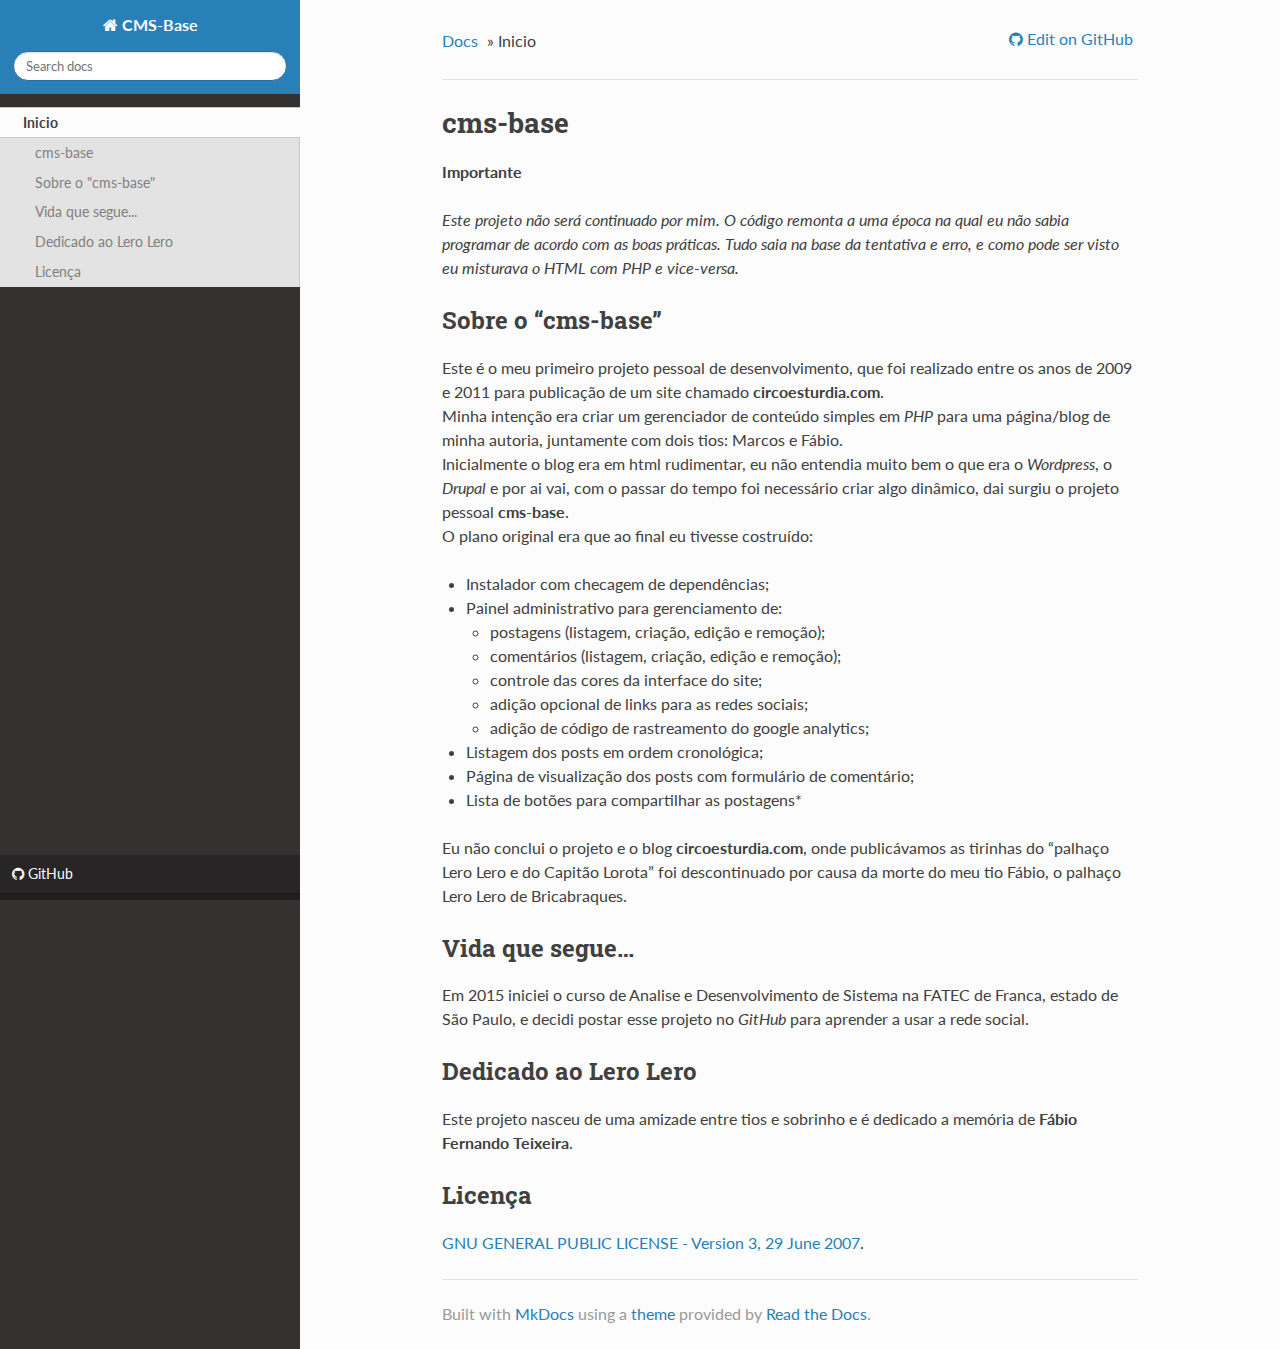
<file: index.html>
<!DOCTYPE html>
<!--[if IE 8]><html class="no-js lt-ie9" lang="en" > <![endif]-->
<!--[if gt IE 8]><!--> <html class="no-js" lang="en" > <!--<![endif]-->
<head>
  <meta charset="utf-8">
  <meta http-equiv="X-UA-Compatible" content="IE=edge">
  <meta name="viewport" content="width=device-width, initial-scale=1.0">
  <meta name="description" content="Projeto que não foi concluído.">
  <meta name="author" content="Getúlio Vinicius <getuliovinits@gmail.com>">
  <link rel="shortcut icon" href="./img/favicon.ico">
  <title>Inicio - CMS-Base</title>
  <link href='https://fonts.googleapis.com/css?family=Lato:400,700|Roboto+Slab:400,700|Inconsolata:400,700' rel='stylesheet' type='text/css'>

  <link rel="stylesheet" href="./css/theme.css" type="text/css" />
  <link rel="stylesheet" href="./css/theme_extra.css" type="text/css" />
  <link rel="stylesheet" href="./css/highlight.css">
  
  <script>
    // Current page data
    var mkdocs_page_name = "Inicio";
    var mkdocs_page_input_path = "index.md";
    var mkdocs_page_url = "/";
  </script>
  
  <script src="./js/jquery-2.1.1.min.js"></script>
  <script src="./js/modernizr-2.8.3.min.js"></script>
  <script type="text/javascript" src="./js/highlight.pack.js"></script> 
  
  <script>
      (function(i,s,o,g,r,a,m){i['GoogleAnalyticsObject']=r;i[r]=i[r]||function(){
      (i[r].q=i[r].q||[]).push(arguments)},i[r].l=1*new Date();a=s.createElement(o),
      m=s.getElementsByTagName(o)[0];a.async=1;a.src=g;m.parentNode.insertBefore(a,m)
      })(window,document,'script','//www.google-analytics.com/analytics.js','ga');

      ga('create', 'UA-70830801-1', 'auto');
      ga('send', 'pageview');
  </script>
  
</head>

<body class="wy-body-for-nav" role="document">

  <div class="wy-grid-for-nav">

    
    <nav data-toggle="wy-nav-shift" class="wy-nav-side stickynav">
      <div class="wy-side-nav-search">
        <a href="." class="icon icon-home"> CMS-Base</a>
        <div role="search">
  <form id ="rtd-search-form" class="wy-form" action="./search.html" method="get">
    <input type="text" name="q" placeholder="Search docs" />
  </form>
</div>
      </div>

      <div class="wy-menu wy-menu-vertical" data-spy="affix" role="navigation" aria-label="main navigation">
	<ul class="current">
	  
          
            <li class="toctree-l1 current">
		
    <a class="current" href=".">Inicio</a>
    <ul class="subnav">
            
    <li class="toctree-l2"><a href="#cms-base">cms-base</a></li>
    
        <ul>
        
            <li><a class="toctree-l3" href="#sobre_o_cms-base">Sobre o "cms-base"</a></li>
        
            <li><a class="toctree-l3" href="#vida_que_segue">Vida que segue...</a></li>
        
            <li><a class="toctree-l3" href="#dedicado_ao_lero_lero">Dedicado ao Lero Lero</a></li>
        
            <li><a class="toctree-l3" href="#licenca">Licença</a></li>
        
        </ul>
    

    </ul>
	    </li>
          
        </ul>
      </div>
      &nbsp;
    </nav>

    <section data-toggle="wy-nav-shift" class="wy-nav-content-wrap">

      
      <nav class="wy-nav-top" role="navigation" aria-label="top navigation">
        <i data-toggle="wy-nav-top" class="fa fa-bars"></i>
        <a href=".">CMS-Base</a>
      </nav>

      
      <div class="wy-nav-content">
        <div class="rst-content">
          <div role="navigation" aria-label="breadcrumbs navigation">
  <ul class="wy-breadcrumbs">
    <li><a href=".">Docs</a> &raquo;</li>
    
      
    
    <li>Inicio</li>
    <li class="wy-breadcrumbs-aside">
      
        <a href="https://github.com/getuliovinicius/cms-base/blob/master/docs/mds/index.md"
          class="icon icon-github"> Edit on GitHub</a>
      
    </li>
  </ul>
  <hr/>
</div>
          <div role="main">
            <div class="section">
              
                <h1 id="cms-base">cms-base<a class="headerlink" href="#cms-base" title="Permanent link">&para;</a></h1>
<p><strong>Importante</strong></p>
<p><em>Este projeto não será continuado por mim. O código remonta a uma época na qual eu não sabia programar de acordo com as boas práticas. Tudo saia na base da tentativa e erro, e como pode ser visto eu misturava o HTML com PHP e vice-versa.</em></p>
<h2 id="sobre_o_cms-base">Sobre o &ldquo;cms-base&rdquo;<a class="headerlink" href="#sobre_o_cms-base" title="Permanent link">&para;</a></h2>
<p>Este é o meu primeiro projeto pessoal de desenvolvimento, que foi realizado entre os anos de 2009 e 2011 para publicação de um site chamado <strong>circoesturdia.com</strong>.<br />
Minha intenção era criar um gerenciador de conteúdo simples em <em>PHP</em> para uma página/blog de minha autoria, juntamente com dois tios: Marcos e Fábio.<br />
Inicialmente o blog era em html rudimentar, eu não entendia muito bem o que era o <em>Wordpress</em>, o <em>Drupal</em> e por ai vai, com o passar do tempo foi necessário criar algo dinâmico, dai surgiu o projeto pessoal <strong>cms-base</strong>.<br />
O plano original era que ao final eu tivesse costruído:</p>
<ul>
<li>Instalador com checagem de dependências;</li>
<li>Painel administrativo para gerenciamento de:<ul>
<li>postagens (listagem, criação, edição e remoção);</li>
<li>comentários (listagem, criação, edição e remoção);</li>
<li>controle das cores da interface do site;</li>
<li>adição opcional de links para as redes sociais;</li>
<li>adição de código de rastreamento do google analytics;</li>
</ul>
</li>
<li>Listagem dos posts em ordem cronológica;</li>
<li>Página de visualização dos posts com formulário de comentário;</li>
<li>Lista de botões para compartilhar as postagens*</li>
</ul>
<p>Eu não conclui o projeto e o blog <strong>circoesturdia.com</strong>, onde publicávamos as tirinhas do &ldquo;palhaço Lero Lero e do Capitão Lorota&rdquo; foi descontinuado por causa da morte do meu tio Fábio, o palhaço Lero Lero de Bricabraques.</p>
<h2 id="vida_que_segue">Vida que segue&hellip;<a class="headerlink" href="#vida_que_segue" title="Permanent link">&para;</a></h2>
<p>Em 2015 iniciei o curso de Analise e Desenvolvimento de Sistema na FATEC de Franca, estado de São Paulo, e decidi postar esse projeto no <em>GitHub</em> para aprender a usar a rede social.</p>
<h2 id="dedicado_ao_lero_lero">Dedicado ao Lero Lero<a class="headerlink" href="#dedicado_ao_lero_lero" title="Permanent link">&para;</a></h2>
<p>Este projeto nasceu de uma amizade entre tios e sobrinho e é dedicado a memória de <strong>Fábio Fernando Teixeira</strong>.</p>
<h2 id="licenca">Licença<a class="headerlink" href="#licenca" title="Permanent link">&para;</a></h2>
<p><a href="https://github.com/getuliovinicius/cms-base/blob/master/LICENSE">GNU GENERAL PUBLIC LICENSE - Version 3, 29 June 2007</a>.</p>
              
            </div>
          </div>
          <footer>
  

  <hr/>

  <div role="contentinfo">
    <!-- Copyright etc -->
    
  </div>

  Built with <a href="http://www.mkdocs.org">MkDocs</a> using a <a href="https://github.com/snide/sphinx_rtd_theme">theme</a> provided by <a href="https://readthedocs.org">Read the Docs</a>.
</footer>
	  
        </div>
      </div>

    </section>
    
  </div>

  <div class="rst-versions" role="note" style="cursor: pointer">
    <span class="rst-current-version" data-toggle="rst-current-version">
      
          <a href="https://github.com/getuliovinicius/cms-base" class="fa fa-github" style="float: left; color: #fcfcfc"> GitHub</a>
      
      
      
    </span>
</div>
    <script src="./js/theme.js"></script>

</body>
</html>

<!--
MkDocs version : 0.16.3
Build Date UTC : 2017-05-01 00:26:43
-->
</file>
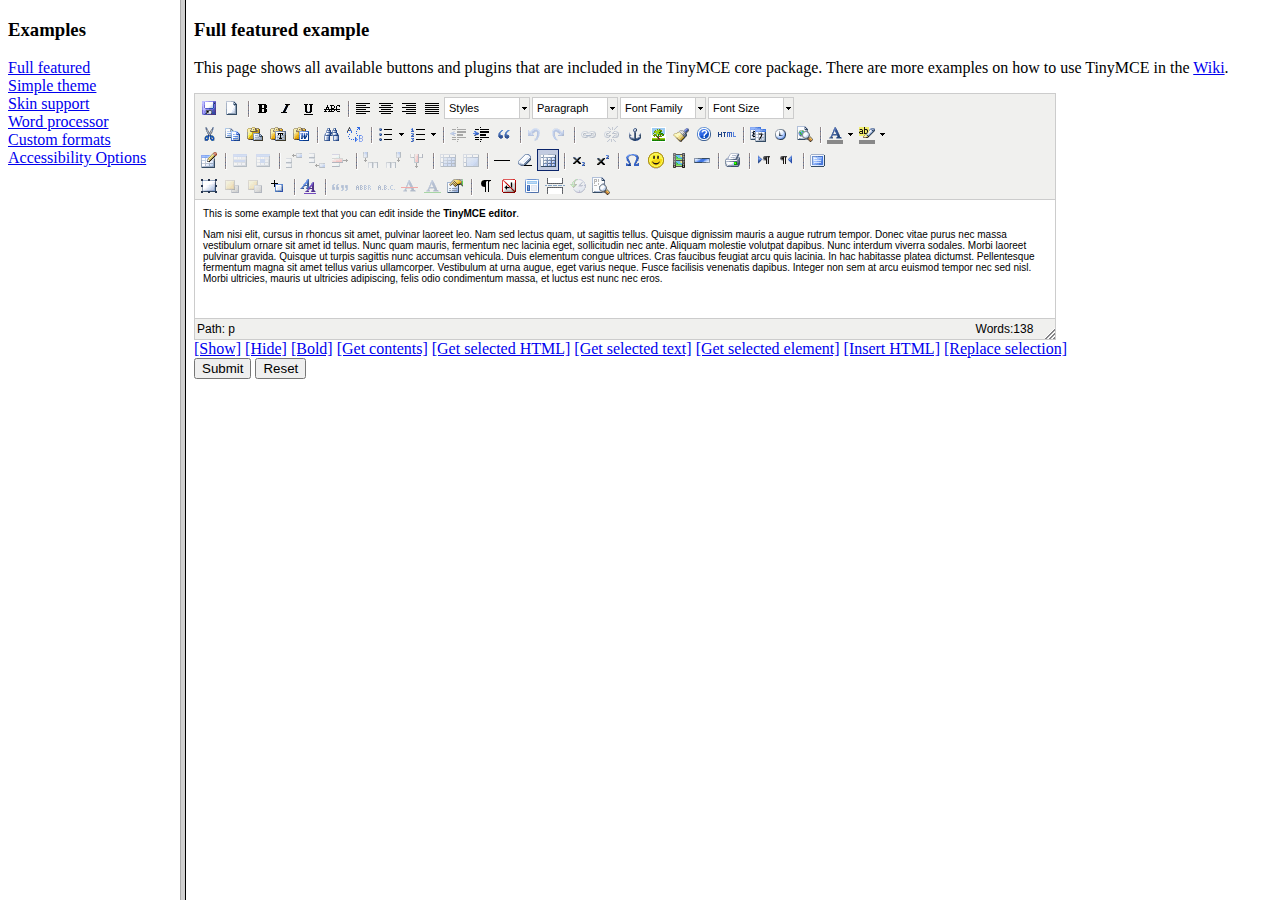
<file: js/administracao/tinymce/examples/index.html>
<!DOCTYPE HTML PUBLIC "-//W3C//DTD HTML 4.01 Frameset//EN" "http://www.w3.org/TR/html4/frameset.dtd">
<html>
<head>
	<title>TinyMCE examples</title>
</head>
<frameset cols="180,80%">
	<frame src="menu.html" name="menu" />
	<frame src="full.html" name="main" />
</frameset>
</html>
</file>
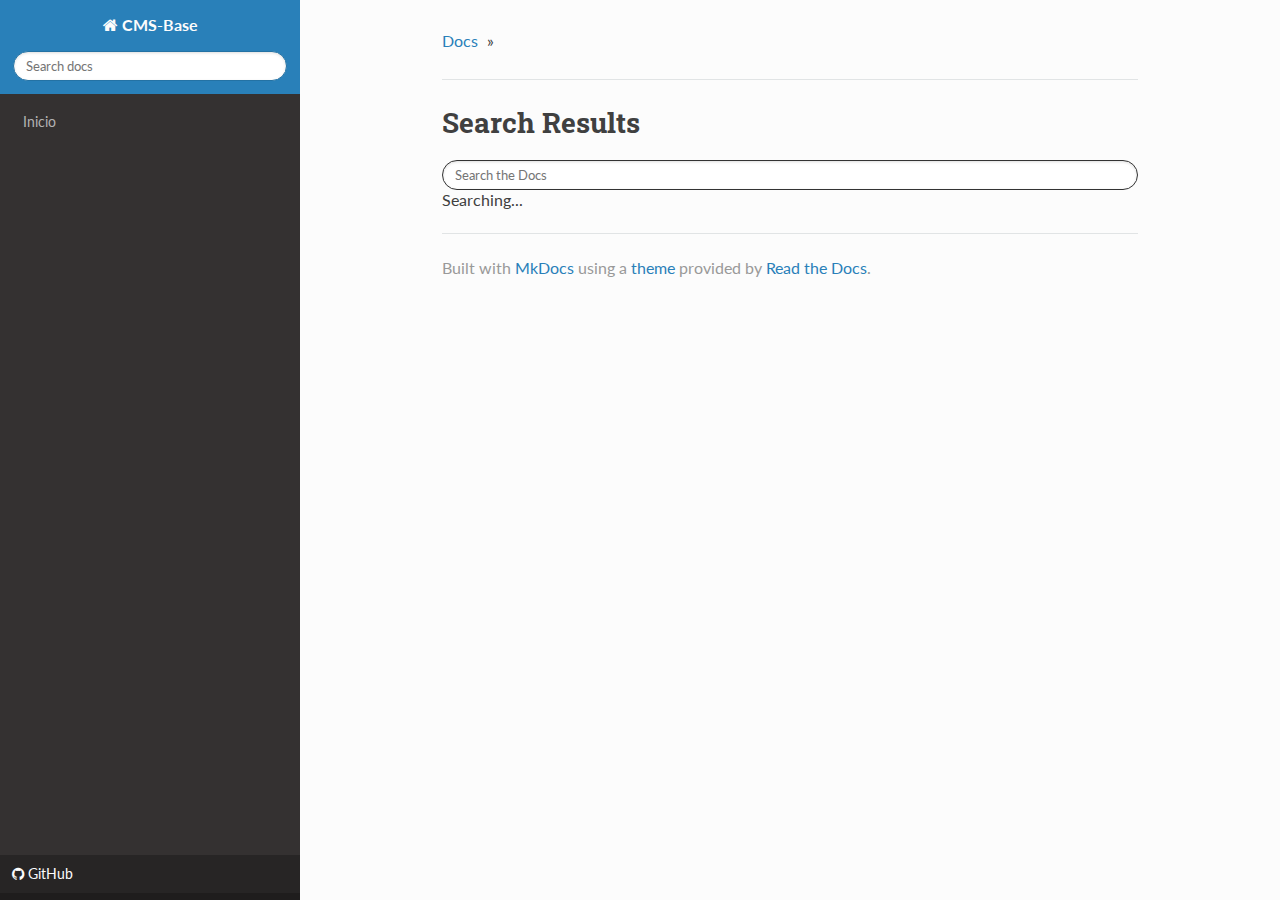
<file: search.html>
<!DOCTYPE html>
<!--[if IE 8]><html class="no-js lt-ie9" lang="en" > <![endif]-->
<!--[if gt IE 8]><!--> <html class="no-js" lang="en" > <!--<![endif]-->
<head>
  <meta charset="utf-8">
  <meta http-equiv="X-UA-Compatible" content="IE=edge">
  <meta name="viewport" content="width=device-width, initial-scale=1.0">
  
  <meta name="author" content="Getúlio Vinicius <getuliovinits@gmail.com>">
  <link rel="shortcut icon" href="./img/favicon.ico">
  <title>CMS-Base</title>
  <link href='https://fonts.googleapis.com/css?family=Lato:400,700|Roboto+Slab:400,700|Inconsolata:400,700' rel='stylesheet' type='text/css'>

  <link rel="stylesheet" href="./css/theme.css" type="text/css" />
  <link rel="stylesheet" href="./css/theme_extra.css" type="text/css" />
  <link rel="stylesheet" href="./css/highlight.css">
  
  <script src="./js/jquery-2.1.1.min.js"></script>
  <script src="./js/modernizr-2.8.3.min.js"></script>
  <script type="text/javascript" src="./js/highlight.pack.js"></script>
  <script>var base_url = '.';</script>
  <script data-main="./mkdocs/js/search.js" src="./mkdocs/js/require.js"></script>

  
  <script>
      (function(i,s,o,g,r,a,m){i['GoogleAnalyticsObject']=r;i[r]=i[r]||function(){
      (i[r].q=i[r].q||[]).push(arguments)},i[r].l=1*new Date();a=s.createElement(o),
      m=s.getElementsByTagName(o)[0];a.async=1;a.src=g;m.parentNode.insertBefore(a,m)
      })(window,document,'script','//www.google-analytics.com/analytics.js','ga');

      ga('create', 'UA-70830801-1', 'auto');
      ga('send', 'pageview');
  </script>
  
</head>

<body class="wy-body-for-nav" role="document">

  <div class="wy-grid-for-nav">

    
    <nav data-toggle="wy-nav-shift" class="wy-nav-side stickynav">
      <div class="wy-side-nav-search">
        <a href="." class="icon icon-home"> CMS-Base</a>
        <div role="search">
  <form id ="rtd-search-form" class="wy-form" action="./search.html" method="get">
    <input type="text" name="q" placeholder="Search docs" />
  </form>
</div>
      </div>

      <div class="wy-menu wy-menu-vertical" data-spy="affix" role="navigation" aria-label="main navigation">
	<ul class="current">
	  
          
            <li class="toctree-l1">
		
    <a class="" href=".">Inicio</a>
	    </li>
          
        </ul>
      </div>
      &nbsp;
    </nav>

    <section data-toggle="wy-nav-shift" class="wy-nav-content-wrap">

      
      <nav class="wy-nav-top" role="navigation" aria-label="top navigation">
        <i data-toggle="wy-nav-top" class="fa fa-bars"></i>
        <a href=".">CMS-Base</a>
      </nav>

      
      <div class="wy-nav-content">
        <div class="rst-content">
          <div role="navigation" aria-label="breadcrumbs navigation">
  <ul class="wy-breadcrumbs">
    <li><a href=".">Docs</a> &raquo;</li>
    
    
    <li class="wy-breadcrumbs-aside">
      
    </li>
  </ul>
  <hr/>
</div>
          <div role="main">
            <div class="section">
              

  <h1 id="search">Search Results</h1>

  <form id="content_search" action="search.html">
    <span role="status" aria-live="polite" class="ui-helper-hidden-accessible"></span>
    <input name="q" id="mkdocs-search-query" type="text" class="search_input search-query ui-autocomplete-input" placeholder="Search the Docs" autocomplete="off" autofocus>
  </form>

  <div id="mkdocs-search-results" class="search-results">
    Searching...
  </div>


            </div>
          </div>
          <footer>
  

  <hr/>

  <div role="contentinfo">
    <!-- Copyright etc -->
    
  </div>

  Built with <a href="http://www.mkdocs.org">MkDocs</a> using a <a href="https://github.com/snide/sphinx_rtd_theme">theme</a> provided by <a href="https://readthedocs.org">Read the Docs</a>.
</footer>
	  
        </div>
      </div>

    </section>
    
  </div>

  <div class="rst-versions" role="note" style="cursor: pointer">
    <span class="rst-current-version" data-toggle="rst-current-version">
      
          <a href="https://github.com/getuliovinicius/cms-base" class="fa fa-github" style="float: left; color: #fcfcfc"> GitHub</a>
      
      
      
    </span>
</div>
    <script src="./js/theme.js"></script>

</body>
</html>
</file>
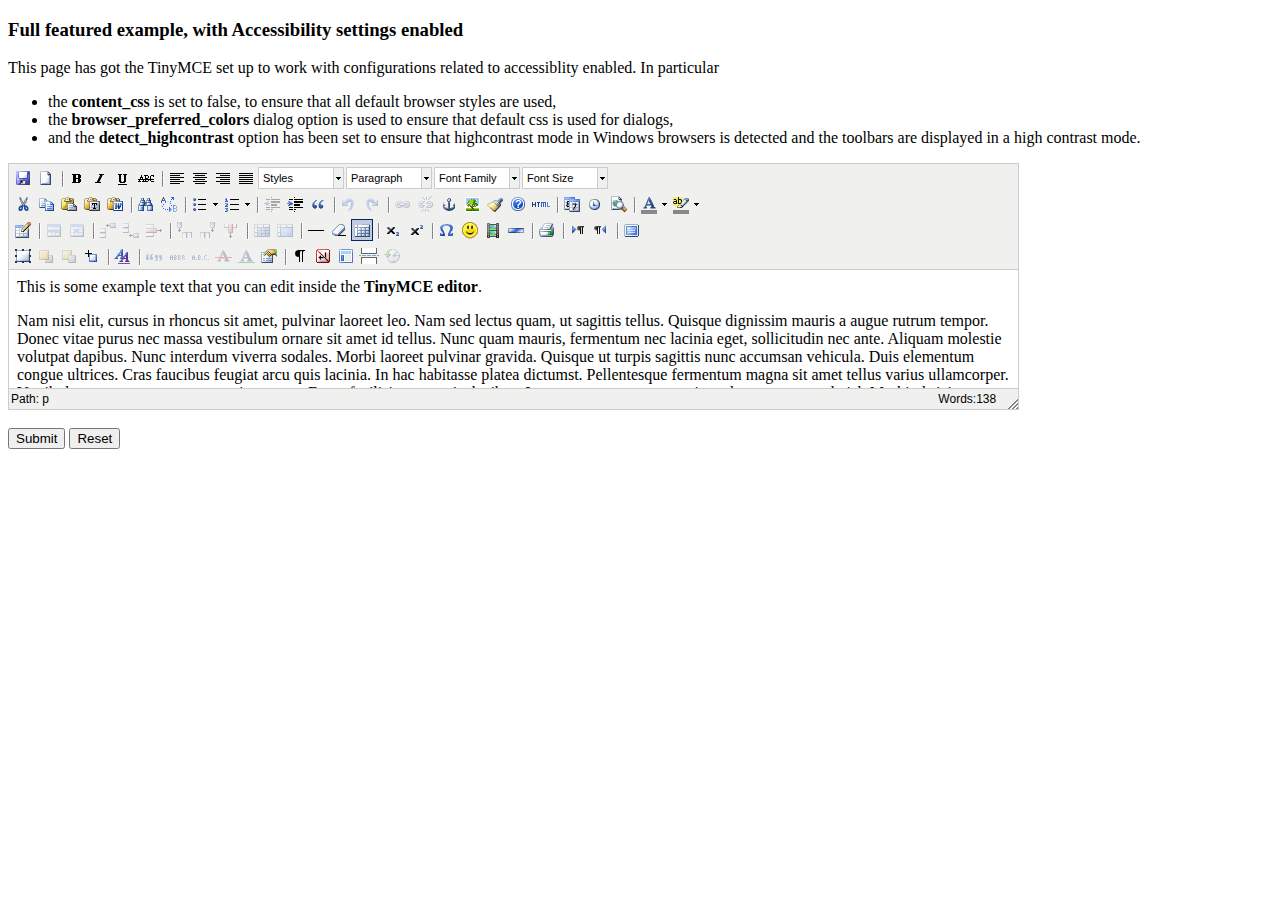
<file: js/administracao/tinymce/examples/accessibility.html>
<!DOCTYPE html PUBLIC "-//W3C//DTD XHTML 1.0 Strict//EN" "http://www.w3.org/TR/xhtml1/DTD/xhtml1-strict.dtd">
<html xmlns="http://www.w3.org/1999/xhtml">
<head>
<title>Full featured example</title>

<!-- TinyMCE -->
<script type="text/javascript" src="../jscripts/tiny_mce/tiny_mce.js"></script>
<script type="text/javascript">
	tinyMCE.init({
		// General options
		mode : "textareas",
		theme : "advanced",
		plugins : "pagebreak,style,layer,table,save,advhr,advimage,advlink,emotions,iespell,insertdatetime,preview,media,searchreplace,print,contextmenu,paste,directionality,fullscreen,noneditable,visualchars,nonbreaking,xhtmlxtras,template,wordcount,advlist,autosave",

		// Theme options
		theme_advanced_buttons1 : "save,newdocument,|,bold,italic,underline,strikethrough,|,justifyleft,justifycenter,justifyright,justifyfull,styleselect,formatselect,fontselect,fontsizeselect",
		theme_advanced_buttons2 : "cut,copy,paste,pastetext,pasteword,|,search,replace,|,bullist,numlist,|,outdent,indent,blockquote,|,undo,redo,|,link,unlink,anchor,image,cleanup,help,code,|,insertdate,inserttime,preview,|,forecolor,backcolor",
		theme_advanced_buttons3 : "tablecontrols,|,hr,removeformat,visualaid,|,sub,sup,|,charmap,emotions,iespell,media,advhr,|,print,|,ltr,rtl,|,fullscreen",
		theme_advanced_buttons4 : "insertlayer,moveforward,movebackward,absolute,|,styleprops,|,cite,abbr,acronym,del,ins,attribs,|,visualchars,nonbreaking,template,pagebreak,restoredraft",
		theme_advanced_toolbar_location : "top",
		theme_advanced_toolbar_align : "left",
		theme_advanced_statusbar_location : "bottom",
		theme_advanced_resizing : true,

		// Example content CSS (should be your site CSS)
		// using false to ensure that the default browser settings are used for best Accessibility
		// ACCESSIBILITY SETTINGS
		content_css : false,
		// Use browser preferred colors for dialogs.
		browser_preferred_colors : true,
		detect_highcontrast : true,

		// Drop lists for link/image/media/template dialogs
		template_external_list_url : "lists/template_list.js",
		external_link_list_url : "lists/link_list.js",
		external_image_list_url : "lists/image_list.js",
		media_external_list_url : "lists/media_list.js",

		// Style formats
		style_formats : [
			{title : 'Bold text', inline : 'b'},
			{title : 'Red text', inline : 'span', styles : {color : '#ff0000'}},
			{title : 'Red header', block : 'h1', styles : {color : '#ff0000'}},
			{title : 'Example 1', inline : 'span', classes : 'example1'},
			{title : 'Example 2', inline : 'span', classes : 'example2'},
			{title : 'Table styles'},
			{title : 'Table row 1', selector : 'tr', classes : 'tablerow1'}
		],

		// Replace values for the template plugin
		template_replace_values : {
			username : "Some User",
			staffid : "991234"
		}
	});
</script>
<!-- /TinyMCE -->

</head>
<body>

<form method="post" action="http://tinymce.moxiecode.com/dump.php?example=true">
	<div>
		<h3>Full featured example, with Accessibility settings enabled</h3>

		<p>
			This page has got the TinyMCE set up to work with configurations related to accessiblity enabled.
			In particular
			<ul>
			<li>the <strong>content_css</strong> is set to false, to ensure that all default browser styles are used, </li>
			<li>the <strong>browser_preferred_colors</strong> dialog option is used to ensure that default css is used for dialogs, </li>
			<li>and the <strong>detect_highcontrast</strong> option has been set to ensure that highcontrast mode in Windows browsers
			is detected and the toolbars are displayed in a high contrast mode.</li>
			</ul>
		</p>

		<!-- Gets replaced with TinyMCE, remember HTML in a textarea should be encoded -->
		<div>
			<textarea id="elm1" name="elm1" rows="15" cols="80" style="width: 80%">
				&lt;p&gt;
					This is some example text that you can edit inside the &lt;strong&gt;TinyMCE editor&lt;/strong&gt;.
				&lt;/p&gt;
				&lt;p&gt;
				Nam nisi elit, cursus in rhoncus sit amet, pulvinar laoreet leo. Nam sed lectus quam, ut sagittis tellus. Quisque dignissim mauris a augue rutrum tempor. Donec vitae purus nec massa vestibulum ornare sit amet id tellus. Nunc quam mauris, fermentum nec lacinia eget, sollicitudin nec ante. Aliquam molestie volutpat dapibus. Nunc interdum viverra sodales. Morbi laoreet pulvinar gravida. Quisque ut turpis sagittis nunc accumsan vehicula. Duis elementum congue ultrices. Cras faucibus feugiat arcu quis lacinia. In hac habitasse platea dictumst. Pellentesque fermentum magna sit amet tellus varius ullamcorper. Vestibulum at urna augue, eget varius neque. Fusce facilisis venenatis dapibus. Integer non sem at arcu euismod tempor nec sed nisl. Morbi ultricies, mauris ut ultricies adipiscing, felis odio condimentum massa, et luctus est nunc nec eros.
				&lt;/p&gt;
			</textarea>
		</div>

		<br />
		<input type="submit" name="save" value="Submit" />
		<input type="reset" name="reset" value="Reset" />
	</div>
</form>

<script type="text/javascript">
if (document.location.protocol == 'file:') {
	alert("The examples might not work properly on the local file system due to security settings in your browser. Please use a real webserver.");
}
</script>
</body>
</html>
</file>
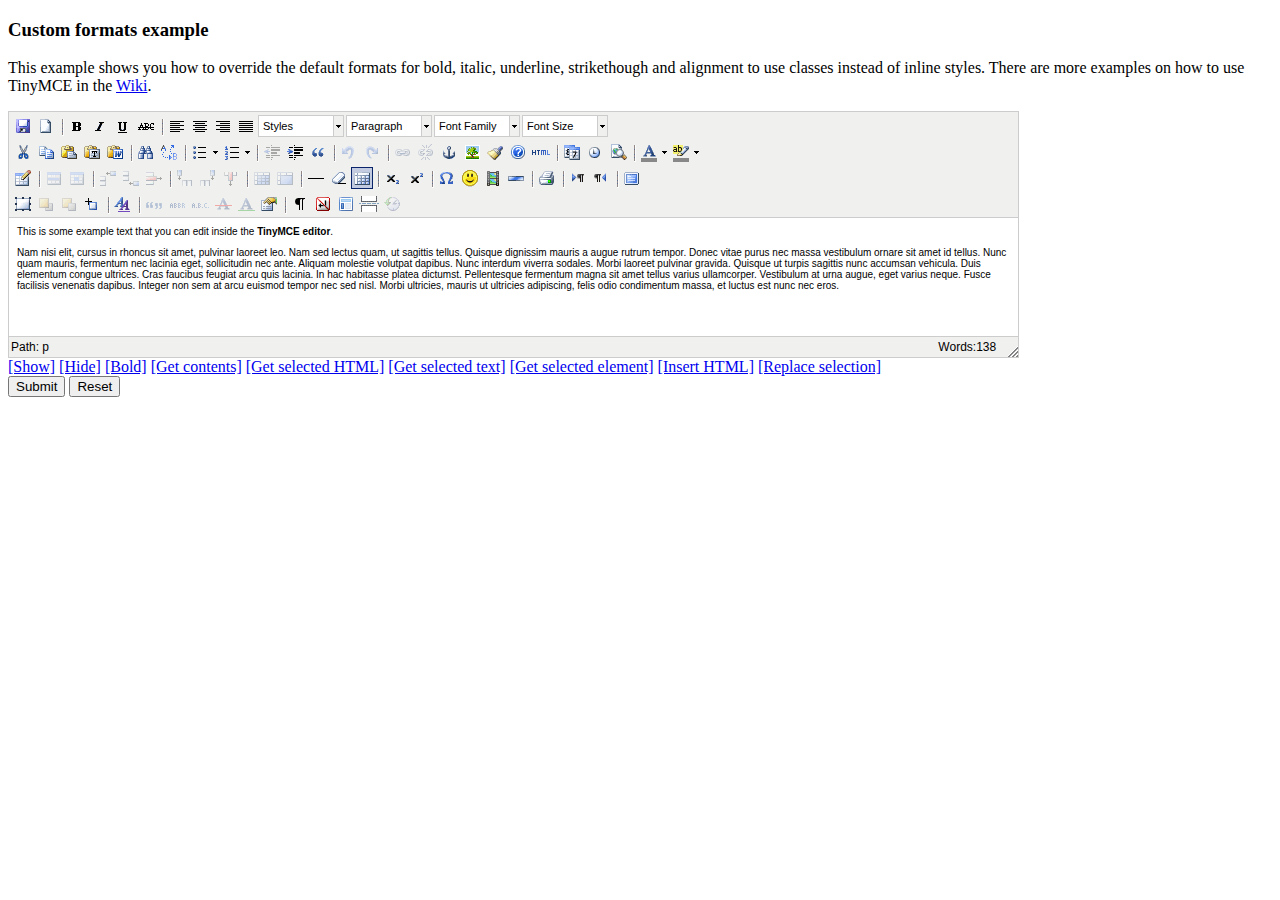
<file: js/administracao/tinymce/examples/custom_formats.html>
<!DOCTYPE html PUBLIC "-//W3C//DTD XHTML 1.0 Strict//EN" "http://www.w3.org/TR/xhtml1/DTD/xhtml1-strict.dtd">
<html xmlns="http://www.w3.org/1999/xhtml">
<head>
<title>Custom formats example</title>

<!-- TinyMCE -->
<script type="text/javascript" src="../jscripts/tiny_mce/tiny_mce.js"></script>
<script type="text/javascript">
	tinyMCE.init({
		// General options
		mode : "textareas",
		theme : "advanced",
		plugins : "autolink,lists,pagebreak,style,layer,table,save,advhr,advimage,advlink,emotions,iespell,inlinepopups,insertdatetime,preview,media,searchreplace,print,contextmenu,paste,directionality,fullscreen,noneditable,visualchars,nonbreaking,xhtmlxtras,template,wordcount,advlist,autosave",

		// Theme options
		theme_advanced_buttons1 : "save,newdocument,|,bold,italic,underline,strikethrough,|,justifyleft,justifycenter,justifyright,justifyfull,styleselect,formatselect,fontselect,fontsizeselect",
		theme_advanced_buttons2 : "cut,copy,paste,pastetext,pasteword,|,search,replace,|,bullist,numlist,|,outdent,indent,blockquote,|,undo,redo,|,link,unlink,anchor,image,cleanup,help,code,|,insertdate,inserttime,preview,|,forecolor,backcolor",
		theme_advanced_buttons3 : "tablecontrols,|,hr,removeformat,visualaid,|,sub,sup,|,charmap,emotions,iespell,media,advhr,|,print,|,ltr,rtl,|,fullscreen",
		theme_advanced_buttons4 : "insertlayer,moveforward,movebackward,absolute,|,styleprops,|,cite,abbr,acronym,del,ins,attribs,|,visualchars,nonbreaking,template,pagebreak,restoredraft",
		theme_advanced_toolbar_location : "top",
		theme_advanced_toolbar_align : "left",
		theme_advanced_statusbar_location : "bottom",
		theme_advanced_resizing : true,

		// Example content CSS (should be your site CSS)
		content_css : "css/content.css",

		// Drop lists for link/image/media/template dialogs
		template_external_list_url : "lists/template_list.js",
		external_link_list_url : "lists/link_list.js",
		external_image_list_url : "lists/image_list.js",
		media_external_list_url : "lists/media_list.js",

		// Style formats
		style_formats : [
			{title : 'Bold text', inline : 'b'},
			{title : 'Red text', inline : 'span', styles : {color : '#ff0000'}},
			{title : 'Red header', block : 'h1', styles : {color : '#ff0000'}},
			{title : 'Example 1', inline : 'span', classes : 'example1'},
			{title : 'Example 2', inline : 'span', classes : 'example2'},
			{title : 'Table styles'},
			{title : 'Table row 1', selector : 'tr', classes : 'tablerow1'}
		],

		formats : {
			alignleft : {selector : 'p,h1,h2,h3,h4,h5,h6,td,th,div,ul,ol,li,table,img', classes : 'left'},
			aligncenter : {selector : 'p,h1,h2,h3,h4,h5,h6,td,th,div,ul,ol,li,table,img', classes : 'center'},
			alignright : {selector : 'p,h1,h2,h3,h4,h5,h6,td,th,div,ul,ol,li,table,img', classes : 'right'},
			alignfull : {selector : 'p,h1,h2,h3,h4,h5,h6,td,th,div,ul,ol,li,table,img', classes : 'full'},
			bold : {inline : 'span', 'classes' : 'bold'},
			italic : {inline : 'span', 'classes' : 'italic'},
			underline : {inline : 'span', 'classes' : 'underline', exact : true},
			strikethrough : {inline : 'del'}
		},

		// Replace values for the template plugin
		template_replace_values : {
			username : "Some User",
			staffid : "991234"
		}
	});
</script>
<!-- /TinyMCE -->

</head>
<body>

<form method="post" action="http://tinymce.moxiecode.com/dump.php?example=true">
	<div>
		<h3>Custom formats example</h3>

		<p>
			This example shows you how to override the default formats for bold, italic, underline, strikethough and alignment to use classes instead of inline styles.
			There are more examples on how to use TinyMCE in the <a href="http://tinymce.moxiecode.com/examples/">Wiki</a>.
		</p>

		<!-- Gets replaced with TinyMCE, remember HTML in a textarea should be encoded -->
		<div>
			<textarea id="elm1" name="elm1" rows="15" cols="80" style="width: 80%">
				&lt;p&gt;
					This is some example text that you can edit inside the &lt;strong&gt;TinyMCE editor&lt;/strong&gt;.
				&lt;/p&gt;
				&lt;p&gt;
				Nam nisi elit, cursus in rhoncus sit amet, pulvinar laoreet leo. Nam sed lectus quam, ut sagittis tellus. Quisque dignissim mauris a augue rutrum tempor. Donec vitae purus nec massa vestibulum ornare sit amet id tellus. Nunc quam mauris, fermentum nec lacinia eget, sollicitudin nec ante. Aliquam molestie volutpat dapibus. Nunc interdum viverra sodales. Morbi laoreet pulvinar gravida. Quisque ut turpis sagittis nunc accumsan vehicula. Duis elementum congue ultrices. Cras faucibus feugiat arcu quis lacinia. In hac habitasse platea dictumst. Pellentesque fermentum magna sit amet tellus varius ullamcorper. Vestibulum at urna augue, eget varius neque. Fusce facilisis venenatis dapibus. Integer non sem at arcu euismod tempor nec sed nisl. Morbi ultricies, mauris ut ultricies adipiscing, felis odio condimentum massa, et luctus est nunc nec eros.
				&lt;/p&gt;
			</textarea>
		</div>

		<!-- Some integration calls -->
		<a href="javascript:;" onmousedown="tinyMCE.get('elm1').show();">[Show]</a>
		<a href="javascript:;" onmousedown="tinyMCE.get('elm1').hide();">[Hide]</a>
		<a href="javascript:;" onmousedown="tinyMCE.get('elm1').execCommand('Bold');">[Bold]</a>
		<a href="javascript:;" onmousedown="alert(tinyMCE.get('elm1').getContent());">[Get contents]</a>
		<a href="javascript:;" onmousedown="alert(tinyMCE.get('elm1').selection.getContent());">[Get selected HTML]</a>
		<a href="javascript:;" onmousedown="alert(tinyMCE.get('elm1').selection.getContent({format : 'text'}));">[Get selected text]</a>
		<a href="javascript:;" onmousedown="alert(tinyMCE.get('elm1').selection.getNode().nodeName);">[Get selected element]</a>
		<a href="javascript:;" onmousedown="tinyMCE.execCommand('mceInsertContent',false,'<b>Hello world!!</b>');">[Insert HTML]</a>
		<a href="javascript:;" onmousedown="tinyMCE.execCommand('mceReplaceContent',false,'<b>{$selection}</b>');">[Replace selection]</a>

		<br />
		<input type="submit" name="save" value="Submit" />
		<input type="reset" name="reset" value="Reset" />
	</div>
</form>
<script type="text/javascript">
if (document.location.protocol == 'file:') {
	alert("The examples might not work properly on the local file system due to security settings in your browser. Please use a real webserver.");
}
</script>
</body>
</html>
</file>
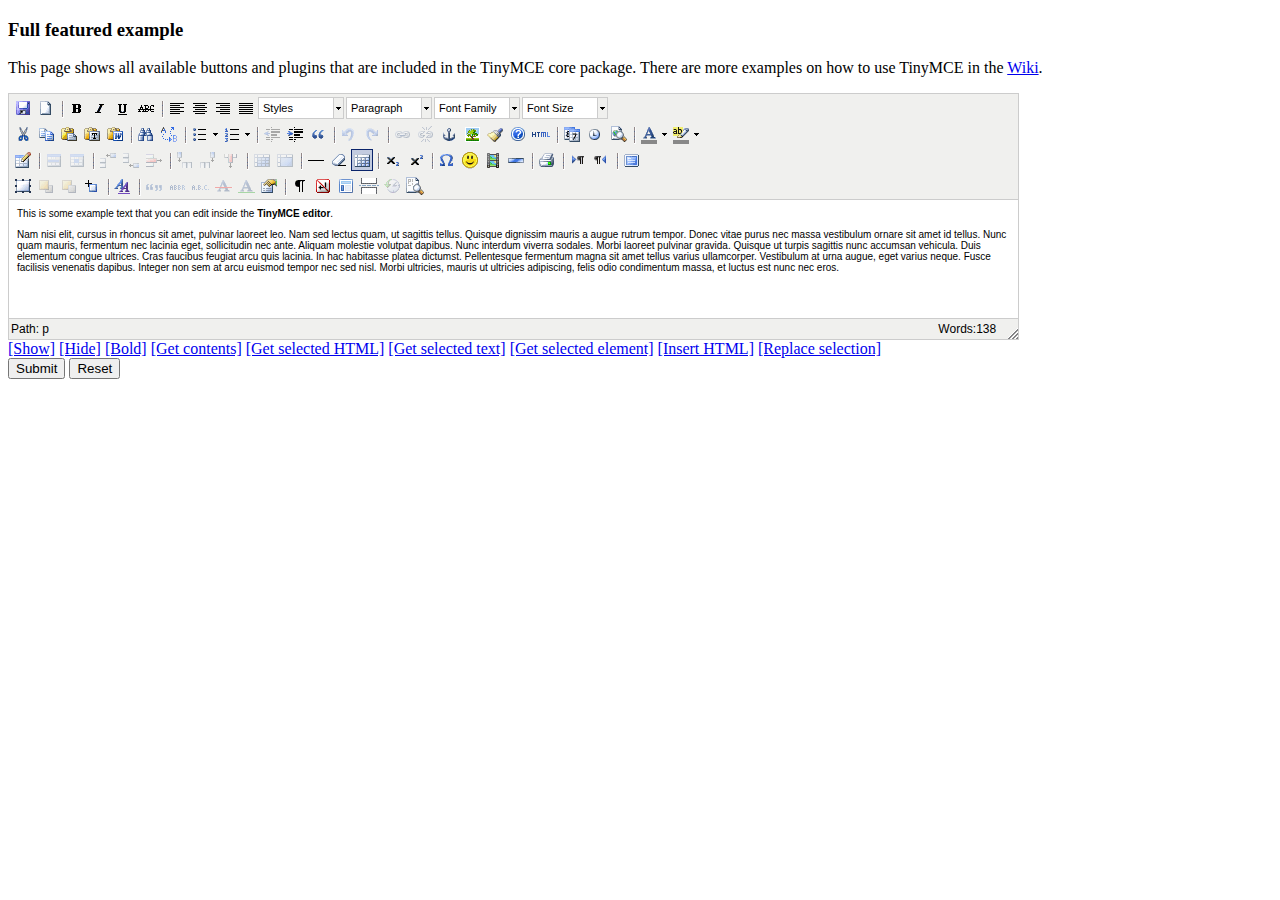
<file: js/administracao/tinymce/examples/full.html>
<!DOCTYPE html PUBLIC "-//W3C//DTD XHTML 1.0 Strict//EN" "http://www.w3.org/TR/xhtml1/DTD/xhtml1-strict.dtd">
<html xmlns="http://www.w3.org/1999/xhtml">
<head>
<title>Full featured example</title>
<meta http-equiv="X-UA-Compatible" content="IE=edge" />
<!-- TinyMCE -->
<script type="text/javascript" src="../jscripts/tiny_mce/tiny_mce.js"></script>
<script type="text/javascript">
	tinyMCE.init({
		// General options
		mode : "textareas",
		theme : "advanced",
		plugins : "autolink,lists,pagebreak,style,layer,table,save,advhr,advimage,advlink,emotions,iespell,inlinepopups,insertdatetime,preview,media,searchreplace,print,contextmenu,paste,directionality,fullscreen,noneditable,visualchars,nonbreaking,xhtmlxtras,template,wordcount,advlist,autosave,visualblocks",

		// Theme options
		theme_advanced_buttons1 : "save,newdocument,|,bold,italic,underline,strikethrough,|,justifyleft,justifycenter,justifyright,justifyfull,styleselect,formatselect,fontselect,fontsizeselect",
		theme_advanced_buttons2 : "cut,copy,paste,pastetext,pasteword,|,search,replace,|,bullist,numlist,|,outdent,indent,blockquote,|,undo,redo,|,link,unlink,anchor,image,cleanup,help,code,|,insertdate,inserttime,preview,|,forecolor,backcolor",
		theme_advanced_buttons3 : "tablecontrols,|,hr,removeformat,visualaid,|,sub,sup,|,charmap,emotions,iespell,media,advhr,|,print,|,ltr,rtl,|,fullscreen",
		theme_advanced_buttons4 : "insertlayer,moveforward,movebackward,absolute,|,styleprops,|,cite,abbr,acronym,del,ins,attribs,|,visualchars,nonbreaking,template,pagebreak,restoredraft,visualblocks",
		theme_advanced_toolbar_location : "top",
		theme_advanced_toolbar_align : "left",
		theme_advanced_statusbar_location : "bottom",
		theme_advanced_resizing : true,

		// Example content CSS (should be your site CSS)
		content_css : "css/content.css",

		// Drop lists for link/image/media/template dialogs
		template_external_list_url : "lists/template_list.js",
		external_link_list_url : "lists/link_list.js",
		external_image_list_url : "lists/image_list.js",
		media_external_list_url : "lists/media_list.js",

		// Style formats
		style_formats : [
			{title : 'Bold text', inline : 'b'},
			{title : 'Red text', inline : 'span', styles : {color : '#ff0000'}},
			{title : 'Red header', block : 'h1', styles : {color : '#ff0000'}},
			{title : 'Example 1', inline : 'span', classes : 'example1'},
			{title : 'Example 2', inline : 'span', classes : 'example2'},
			{title : 'Table styles'},
			{title : 'Table row 1', selector : 'tr', classes : 'tablerow1'}
		],

		// Replace values for the template plugin
		template_replace_values : {
			username : "Some User",
			staffid : "991234"
		}
	});
</script>
<!-- /TinyMCE -->

</head>
<body role="application">

<form method="post" action="http://tinymce.moxiecode.com/dump.php?example=true">
	<div>
		<h3>Full featured example</h3>

		<p>
			This page shows all available buttons and plugins that are included in the TinyMCE core package.
			There are more examples on how to use TinyMCE in the <a href="http://tinymce.moxiecode.com/examples/">Wiki</a>.
		</p>

		<!-- Gets replaced with TinyMCE, remember HTML in a textarea should be encoded -->
		<div>
			<textarea id="elm1" name="elm1" rows="15" cols="80" style="width: 80%">
				&lt;p&gt;
					This is some example text that you can edit inside the &lt;strong&gt;TinyMCE editor&lt;/strong&gt;.
				&lt;/p&gt;
				&lt;p&gt;
				Nam nisi elit, cursus in rhoncus sit amet, pulvinar laoreet leo. Nam sed lectus quam, ut sagittis tellus. Quisque dignissim mauris a augue rutrum tempor. Donec vitae purus nec massa vestibulum ornare sit amet id tellus. Nunc quam mauris, fermentum nec lacinia eget, sollicitudin nec ante. Aliquam molestie volutpat dapibus. Nunc interdum viverra sodales. Morbi laoreet pulvinar gravida. Quisque ut turpis sagittis nunc accumsan vehicula. Duis elementum congue ultrices. Cras faucibus feugiat arcu quis lacinia. In hac habitasse platea dictumst. Pellentesque fermentum magna sit amet tellus varius ullamcorper. Vestibulum at urna augue, eget varius neque. Fusce facilisis venenatis dapibus. Integer non sem at arcu euismod tempor nec sed nisl. Morbi ultricies, mauris ut ultricies adipiscing, felis odio condimentum massa, et luctus est nunc nec eros.
				&lt;/p&gt;
			</textarea>
		</div>

		<!-- Some integration calls -->
		<a href="javascript:;" onclick="tinyMCE.get('elm1').show();return false;">[Show]</a>
		<a href="javascript:;" onclick="tinyMCE.get('elm1').hide();return false;">[Hide]</a>
		<a href="javascript:;" onclick="tinyMCE.get('elm1').execCommand('Bold');return false;">[Bold]</a>
		<a href="javascript:;" onclick="alert(tinyMCE.get('elm1').getContent());return false;">[Get contents]</a>
		<a href="javascript:;" onclick="alert(tinyMCE.get('elm1').selection.getContent());return false;">[Get selected HTML]</a>
		<a href="javascript:;" onclick="alert(tinyMCE.get('elm1').selection.getContent({format : 'text'}));return false;">[Get selected text]</a>
		<a href="javascript:;" onclick="alert(tinyMCE.get('elm1').selection.getNode().nodeName);return false;">[Get selected element]</a>
		<a href="javascript:;" onclick="tinyMCE.execCommand('mceInsertContent',false,'<b>Hello world!!</b>');return false;">[Insert HTML]</a>
		<a href="javascript:;" onclick="tinyMCE.execCommand('mceReplaceContent',false,'<b>{$selection}</b>');return false;">[Replace selection]</a>

		<br />
		<input type="submit" name="save" value="Submit" />
		<input type="reset" name="reset" value="Reset" />
	</div>
</form>

<script type="text/javascript">
if (document.location.protocol == 'file:') {
	alert("The examples might not work properly on the local file system due to security settings in your browser. Please use a real webserver.");
}
</script>
</body>
</html>
</file>
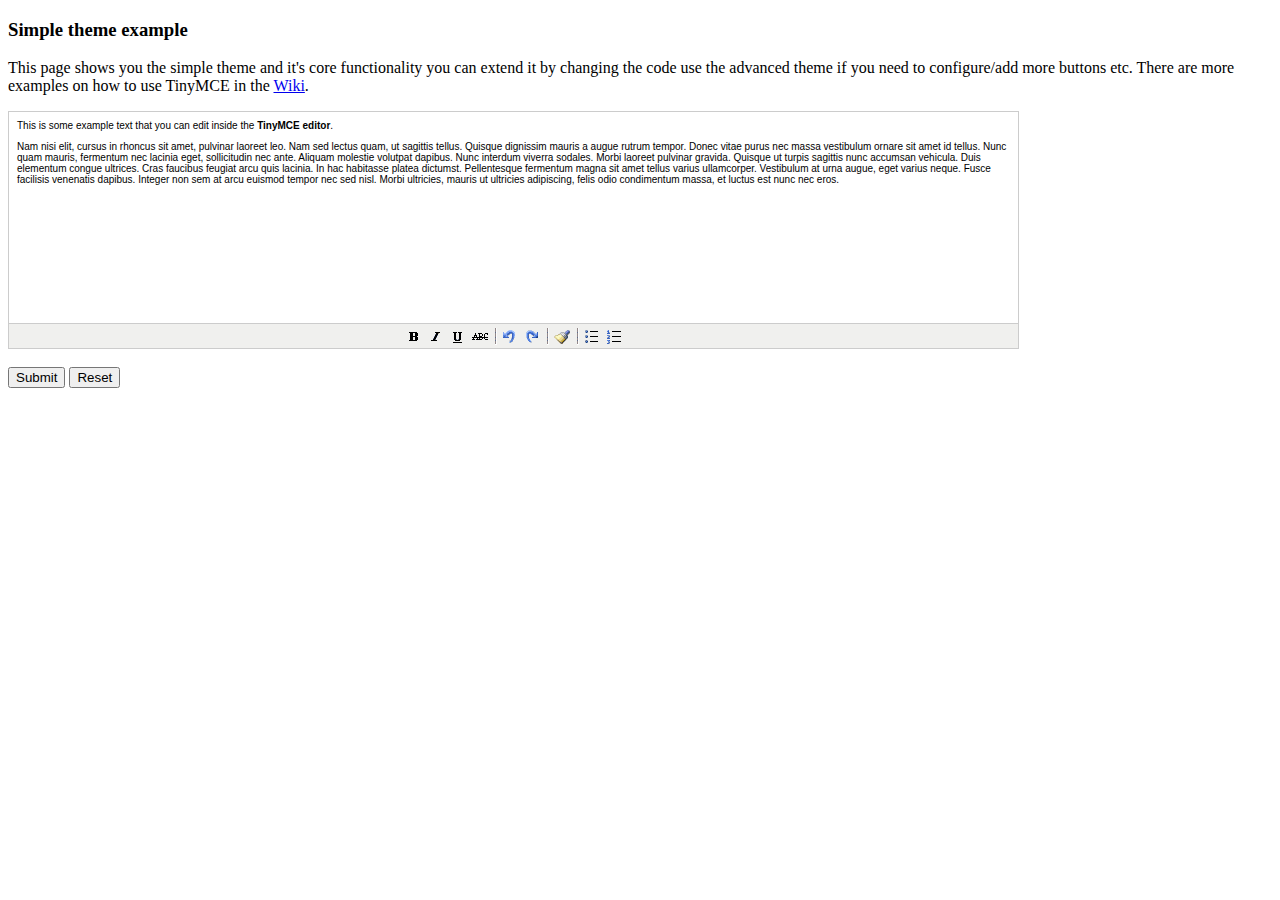
<file: js/administracao/tinymce/examples/simple.html>
<!DOCTYPE html PUBLIC "-//W3C//DTD XHTML 1.0 Strict//EN" "http://www.w3.org/TR/xhtml1/DTD/xhtml1-strict.dtd">
<html xmlns="http://www.w3.org/1999/xhtml">
<head>
<title>Simple theme example</title>

<!-- TinyMCE -->
<script type="text/javascript" src="../jscripts/tiny_mce/tiny_mce.js"></script>
<script type="text/javascript">
	tinyMCE.init({
		language : "pt",
		mode : "textareas",
		theme : "simple"
	});
</script>
<!-- /TinyMCE -->

</head>
<body>

<form method="post" action="http://tinymce.moxiecode.com/dump.php?example=true">
	<h3>Simple theme example</h3>

	<p>
		This page shows you the simple theme and it's core functionality you can extend it by changing the code use the advanced theme if you need to configure/add more buttons etc.
		There are more examples on how to use TinyMCE in the <a href="http://tinymce.moxiecode.com/examples/">Wiki</a>.
	</p>

	<!-- Gets replaced with TinyMCE, remember HTML in a textarea should be encoded -->
	<textarea id="elm1" name="elm1" rows="15" cols="80" style="width: 80%">
		&lt;p&gt;
			This is some example text that you can edit inside the &lt;strong&gt;TinyMCE editor&lt;/strong&gt;.
		&lt;/p&gt;
		&lt;p&gt;
		Nam nisi elit, cursus in rhoncus sit amet, pulvinar laoreet leo. Nam sed lectus quam, ut sagittis tellus. Quisque dignissim mauris a augue rutrum tempor. Donec vitae purus nec massa vestibulum ornare sit amet id tellus. Nunc quam mauris, fermentum nec lacinia eget, sollicitudin nec ante. Aliquam molestie volutpat dapibus. Nunc interdum viverra sodales. Morbi laoreet pulvinar gravida. Quisque ut turpis sagittis nunc accumsan vehicula. Duis elementum congue ultrices. Cras faucibus feugiat arcu quis lacinia. In hac habitasse platea dictumst. Pellentesque fermentum magna sit amet tellus varius ullamcorper. Vestibulum at urna augue, eget varius neque. Fusce facilisis venenatis dapibus. Integer non sem at arcu euismod tempor nec sed nisl. Morbi ultricies, mauris ut ultricies adipiscing, felis odio condimentum massa, et luctus est nunc nec eros.
		&lt;/p&gt;
	</textarea>

	<br />
	<input type="submit" name="save" value="Submit" />
	<input type="reset" name="reset" value="Reset" />
</form>
<script type="text/javascript">
if (document.location.protocol == 'file:') {
	alert("The examples might not work properly on the local file system due to security settings in your browser. Please use a real webserver.");
}
</script>
</body>
</html>
</file>
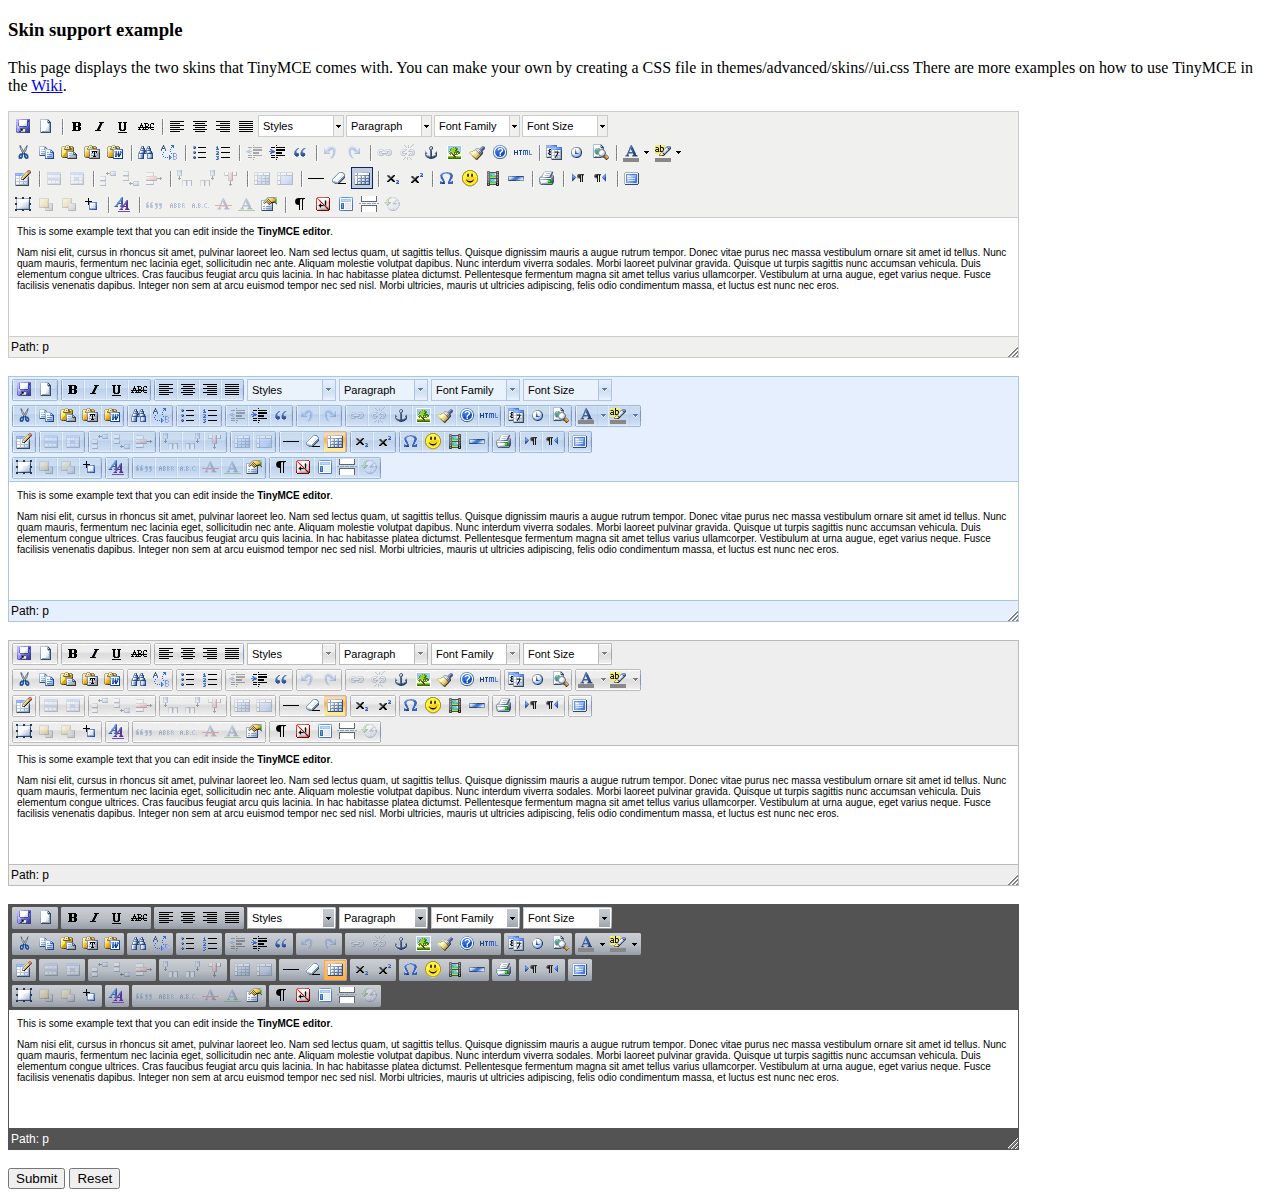
<file: js/administracao/tinymce/examples/skins.html>
<!DOCTYPE html PUBLIC "-//W3C//DTD XHTML 1.0 Strict//EN" "http://www.w3.org/TR/xhtml1/DTD/xhtml1-strict.dtd">
<html xmlns="http://www.w3.org/1999/xhtml">
<head>
<title>Skin support example</title>

<!-- TinyMCE -->
<script type="text/javascript" src="../jscripts/tiny_mce/tiny_mce.js"></script>
<script type="text/javascript">
	// Default skin
	tinyMCE.init({
		// General options
		mode : "exact",
		elements : "elm1",
		theme : "advanced",
		plugins : "autolink,lists,pagebreak,style,layer,table,save,advhr,advimage,advlink,emotions,iespell,insertdatetime,preview,media,searchreplace,print,contextmenu,paste,directionality,fullscreen,noneditable,visualchars,nonbreaking,xhtmlxtras,template,inlinepopups,autosave",

		// Theme options
		theme_advanced_buttons1 : "save,newdocument,|,bold,italic,underline,strikethrough,|,justifyleft,justifycenter,justifyright,justifyfull,styleselect,formatselect,fontselect,fontsizeselect",
		theme_advanced_buttons2 : "cut,copy,paste,pastetext,pasteword,|,search,replace,|,bullist,numlist,|,outdent,indent,blockquote,|,undo,redo,|,link,unlink,anchor,image,cleanup,help,code,|,insertdate,inserttime,preview,|,forecolor,backcolor",
		theme_advanced_buttons3 : "tablecontrols,|,hr,removeformat,visualaid,|,sub,sup,|,charmap,emotions,iespell,media,advhr,|,print,|,ltr,rtl,|,fullscreen",
		theme_advanced_buttons4 : "insertlayer,moveforward,movebackward,absolute,|,styleprops,|,cite,abbr,acronym,del,ins,attribs,|,visualchars,nonbreaking,template,pagebreak,restoredraft",
		theme_advanced_toolbar_location : "top",
		theme_advanced_toolbar_align : "left",
		theme_advanced_statusbar_location : "bottom",
		theme_advanced_resizing : true,

		// Example content CSS (should be your site CSS)
		content_css : "css/content.css",

		// Drop lists for link/image/media/template dialogs
		template_external_list_url : "lists/template_list.js",
		external_link_list_url : "lists/link_list.js",
		external_image_list_url : "lists/image_list.js",
		media_external_list_url : "lists/media_list.js",

		// Replace values for the template plugin
		template_replace_values : {
			username : "Some User",
			staffid : "991234"
		}
	});

	// O2k7 skin
	tinyMCE.init({
		// General options
		mode : "exact",
		elements : "elm2",
		theme : "advanced",
		skin : "o2k7",
		plugins : "lists,pagebreak,style,layer,table,save,advhr,advimage,advlink,emotions,iespell,insertdatetime,preview,media,searchreplace,print,contextmenu,paste,directionality,fullscreen,noneditable,visualchars,nonbreaking,xhtmlxtras,template,inlinepopups,autosave",

		// Theme options
		theme_advanced_buttons1 : "save,newdocument,|,bold,italic,underline,strikethrough,|,justifyleft,justifycenter,justifyright,justifyfull,styleselect,formatselect,fontselect,fontsizeselect",
		theme_advanced_buttons2 : "cut,copy,paste,pastetext,pasteword,|,search,replace,|,bullist,numlist,|,outdent,indent,blockquote,|,undo,redo,|,link,unlink,anchor,image,cleanup,help,code,|,insertdate,inserttime,preview,|,forecolor,backcolor",
		theme_advanced_buttons3 : "tablecontrols,|,hr,removeformat,visualaid,|,sub,sup,|,charmap,emotions,iespell,media,advhr,|,print,|,ltr,rtl,|,fullscreen",
		theme_advanced_buttons4 : "insertlayer,moveforward,movebackward,absolute,|,styleprops,|,cite,abbr,acronym,del,ins,attribs,|,visualchars,nonbreaking,template,pagebreak,restoredraft",
		theme_advanced_toolbar_location : "top",
		theme_advanced_toolbar_align : "left",
		theme_advanced_statusbar_location : "bottom",
		theme_advanced_resizing : true,

		// Example content CSS (should be your site CSS)
		content_css : "css/content.css",

		// Drop lists for link/image/media/template dialogs
		template_external_list_url : "lists/template_list.js",
		external_link_list_url : "lists/link_list.js",
		external_image_list_url : "lists/image_list.js",
		media_external_list_url : "lists/media_list.js",

		// Replace values for the template plugin
		template_replace_values : {
			username : "Some User",
			staffid : "991234"
		}
	});

	// O2k7 skin (silver)
	tinyMCE.init({
		// General options
		mode : "exact",
		elements : "elm3",
		theme : "advanced",
		skin : "o2k7",
		skin_variant : "silver",
		plugins : "lists,pagebreak,style,layer,table,save,advhr,advimage,advlink,emotions,iespell,insertdatetime,preview,media,searchreplace,print,contextmenu,paste,directionality,fullscreen,noneditable,visualchars,nonbreaking,xhtmlxtras,template,inlinepopups,autosave",

		// Theme options
		theme_advanced_buttons1 : "save,newdocument,|,bold,italic,underline,strikethrough,|,justifyleft,justifycenter,justifyright,justifyfull,styleselect,formatselect,fontselect,fontsizeselect",
		theme_advanced_buttons2 : "cut,copy,paste,pastetext,pasteword,|,search,replace,|,bullist,numlist,|,outdent,indent,blockquote,|,undo,redo,|,link,unlink,anchor,image,cleanup,help,code,|,insertdate,inserttime,preview,|,forecolor,backcolor",
		theme_advanced_buttons3 : "tablecontrols,|,hr,removeformat,visualaid,|,sub,sup,|,charmap,emotions,iespell,media,advhr,|,print,|,ltr,rtl,|,fullscreen",
		theme_advanced_buttons4 : "insertlayer,moveforward,movebackward,absolute,|,styleprops,|,cite,abbr,acronym,del,ins,attribs,|,visualchars,nonbreaking,template,pagebreak,restoredraft",
		theme_advanced_toolbar_location : "top",
		theme_advanced_toolbar_align : "left",
		theme_advanced_statusbar_location : "bottom",
		theme_advanced_resizing : true,

		// Example content CSS (should be your site CSS)
		content_css : "css/content.css",

		// Drop lists for link/image/media/template dialogs
		template_external_list_url : "lists/template_list.js",
		external_link_list_url : "lists/link_list.js",
		external_image_list_url : "lists/image_list.js",
		media_external_list_url : "lists/media_list.js",

		// Replace values for the template plugin
		template_replace_values : {
			username : "Some User",
			staffid : "991234"
		}
	});

	// O2k7 skin (silver)
	tinyMCE.init({
		// General options
		mode : "exact",
		elements : "elm4",
		theme : "advanced",
		skin : "o2k7",
		skin_variant : "black",
		plugins : "lists,pagebreak,style,layer,table,save,advhr,advimage,advlink,emotions,iespell,insertdatetime,preview,media,searchreplace,print,contextmenu,paste,directionality,fullscreen,noneditable,visualchars,nonbreaking,xhtmlxtras,template,inlinepopups,autosave",

		// Theme options
		theme_advanced_buttons1 : "save,newdocument,|,bold,italic,underline,strikethrough,|,justifyleft,justifycenter,justifyright,justifyfull,styleselect,formatselect,fontselect,fontsizeselect",
		theme_advanced_buttons2 : "cut,copy,paste,pastetext,pasteword,|,search,replace,|,bullist,numlist,|,outdent,indent,blockquote,|,undo,redo,|,link,unlink,anchor,image,cleanup,help,code,|,insertdate,inserttime,preview,|,forecolor,backcolor",
		theme_advanced_buttons3 : "tablecontrols,|,hr,removeformat,visualaid,|,sub,sup,|,charmap,emotions,iespell,media,advhr,|,print,|,ltr,rtl,|,fullscreen",
		theme_advanced_buttons4 : "insertlayer,moveforward,movebackward,absolute,|,styleprops,|,cite,abbr,acronym,del,ins,attribs,|,visualchars,nonbreaking,template,pagebreak,restoredraft",
		theme_advanced_toolbar_location : "top",
		theme_advanced_toolbar_align : "left",
		theme_advanced_statusbar_location : "bottom",
		theme_advanced_resizing : true,

		// Example content CSS (should be your site CSS)
		content_css : "css/content.css",

		// Drop lists for link/image/media/template dialogs
		template_external_list_url : "lists/template_list.js",
		external_link_list_url : "lists/link_list.js",
		external_image_list_url : "lists/image_list.js",
		media_external_list_url : "lists/media_list.js",

		// Replace values for the template plugin
		template_replace_values : {
			username : "Some User",
			staffid : "991234"
		}
	});
</script>
<!-- /TinyMCE -->

</head>
<body>

<form method="post" action="http://tinymce.moxiecode.com/dump.php?example=true">
	<h3>Skin support example</h3>

	<p>
		This page displays the two skins that TinyMCE comes with. You can make your own by creating a CSS file in themes/advanced/skins/<yout skin>/ui.css
		There are more examples on how to use TinyMCE in the <a href="http://tinymce.moxiecode.com/examples/">Wiki</a>.
	</p>

	<!-- Gets replaced with TinyMCE, remember HTML in a textarea should be encoded -->
	<textarea id="elm1" name="elm1" rows="15" cols="80" style="width: 80%">
		&lt;p&gt;
			This is some example text that you can edit inside the &lt;strong&gt;TinyMCE editor&lt;/strong&gt;.
		&lt;/p&gt;
		&lt;p&gt;
		Nam nisi elit, cursus in rhoncus sit amet, pulvinar laoreet leo. Nam sed lectus quam, ut sagittis tellus. Quisque dignissim mauris a augue rutrum tempor. Donec vitae purus nec massa vestibulum ornare sit amet id tellus. Nunc quam mauris, fermentum nec lacinia eget, sollicitudin nec ante. Aliquam molestie volutpat dapibus. Nunc interdum viverra sodales. Morbi laoreet pulvinar gravida. Quisque ut turpis sagittis nunc accumsan vehicula. Duis elementum congue ultrices. Cras faucibus feugiat arcu quis lacinia. In hac habitasse platea dictumst. Pellentesque fermentum magna sit amet tellus varius ullamcorper. Vestibulum at urna augue, eget varius neque. Fusce facilisis venenatis dapibus. Integer non sem at arcu euismod tempor nec sed nisl. Morbi ultricies, mauris ut ultricies adipiscing, felis odio condimentum massa, et luctus est nunc nec eros.
		&lt;/p&gt;
	</textarea>

	<br />

	<textarea id="elm2" name="elm2" rows="15" cols="80" style="width: 80%">
		&lt;p&gt;
			This is some example text that you can edit inside the &lt;strong&gt;TinyMCE editor&lt;/strong&gt;.
		&lt;/p&gt;
		&lt;p&gt;
		Nam nisi elit, cursus in rhoncus sit amet, pulvinar laoreet leo. Nam sed lectus quam, ut sagittis tellus. Quisque dignissim mauris a augue rutrum tempor. Donec vitae purus nec massa vestibulum ornare sit amet id tellus. Nunc quam mauris, fermentum nec lacinia eget, sollicitudin nec ante. Aliquam molestie volutpat dapibus. Nunc interdum viverra sodales. Morbi laoreet pulvinar gravida. Quisque ut turpis sagittis nunc accumsan vehicula. Duis elementum congue ultrices. Cras faucibus feugiat arcu quis lacinia. In hac habitasse platea dictumst. Pellentesque fermentum magna sit amet tellus varius ullamcorper. Vestibulum at urna augue, eget varius neque. Fusce facilisis venenatis dapibus. Integer non sem at arcu euismod tempor nec sed nisl. Morbi ultricies, mauris ut ultricies adipiscing, felis odio condimentum massa, et luctus est nunc nec eros.
		&lt;/p&gt;
	</textarea>

	<br />

	<textarea id="elm3" name="elm3" rows="15" cols="80" style="width: 80%">
		&lt;p&gt;
			This is some example text that you can edit inside the &lt;strong&gt;TinyMCE editor&lt;/strong&gt;.
		&lt;/p&gt;
		&lt;p&gt;
		Nam nisi elit, cursus in rhoncus sit amet, pulvinar laoreet leo. Nam sed lectus quam, ut sagittis tellus. Quisque dignissim mauris a augue rutrum tempor. Donec vitae purus nec massa vestibulum ornare sit amet id tellus. Nunc quam mauris, fermentum nec lacinia eget, sollicitudin nec ante. Aliquam molestie volutpat dapibus. Nunc interdum viverra sodales. Morbi laoreet pulvinar gravida. Quisque ut turpis sagittis nunc accumsan vehicula. Duis elementum congue ultrices. Cras faucibus feugiat arcu quis lacinia. In hac habitasse platea dictumst. Pellentesque fermentum magna sit amet tellus varius ullamcorper. Vestibulum at urna augue, eget varius neque. Fusce facilisis venenatis dapibus. Integer non sem at arcu euismod tempor nec sed nisl. Morbi ultricies, mauris ut ultricies adipiscing, felis odio condimentum massa, et luctus est nunc nec eros.
		&lt;/p&gt;
	</textarea>

	<br />

	<textarea id="elm4" name="elm4" rows="15" cols="80" style="width: 80%">
		&lt;p&gt;
			This is some example text that you can edit inside the &lt;strong&gt;TinyMCE editor&lt;/strong&gt;.
		&lt;/p&gt;
		&lt;p&gt;
		Nam nisi elit, cursus in rhoncus sit amet, pulvinar laoreet leo. Nam sed lectus quam, ut sagittis tellus. Quisque dignissim mauris a augue rutrum tempor. Donec vitae purus nec massa vestibulum ornare sit amet id tellus. Nunc quam mauris, fermentum nec lacinia eget, sollicitudin nec ante. Aliquam molestie volutpat dapibus. Nunc interdum viverra sodales. Morbi laoreet pulvinar gravida. Quisque ut turpis sagittis nunc accumsan vehicula. Duis elementum congue ultrices. Cras faucibus feugiat arcu quis lacinia. In hac habitasse platea dictumst. Pellentesque fermentum magna sit amet tellus varius ullamcorper. Vestibulum at urna augue, eget varius neque. Fusce facilisis venenatis dapibus. Integer non sem at arcu euismod tempor nec sed nisl. Morbi ultricies, mauris ut ultricies adipiscing, felis odio condimentum massa, et luctus est nunc nec eros.
		&lt;/p&gt;
	</textarea>

	<br />
	<input type="submit" name="save" value="Submit" />
	<input type="reset" name="reset" value="Reset" />
</form>
<script type="text/javascript">
if (document.location.protocol == 'file:') {
	alert("The examples might not work properly on the local file system due to security settings in your browser. Please use a real webserver.");
}
</script>
</body>
</html>
</file>
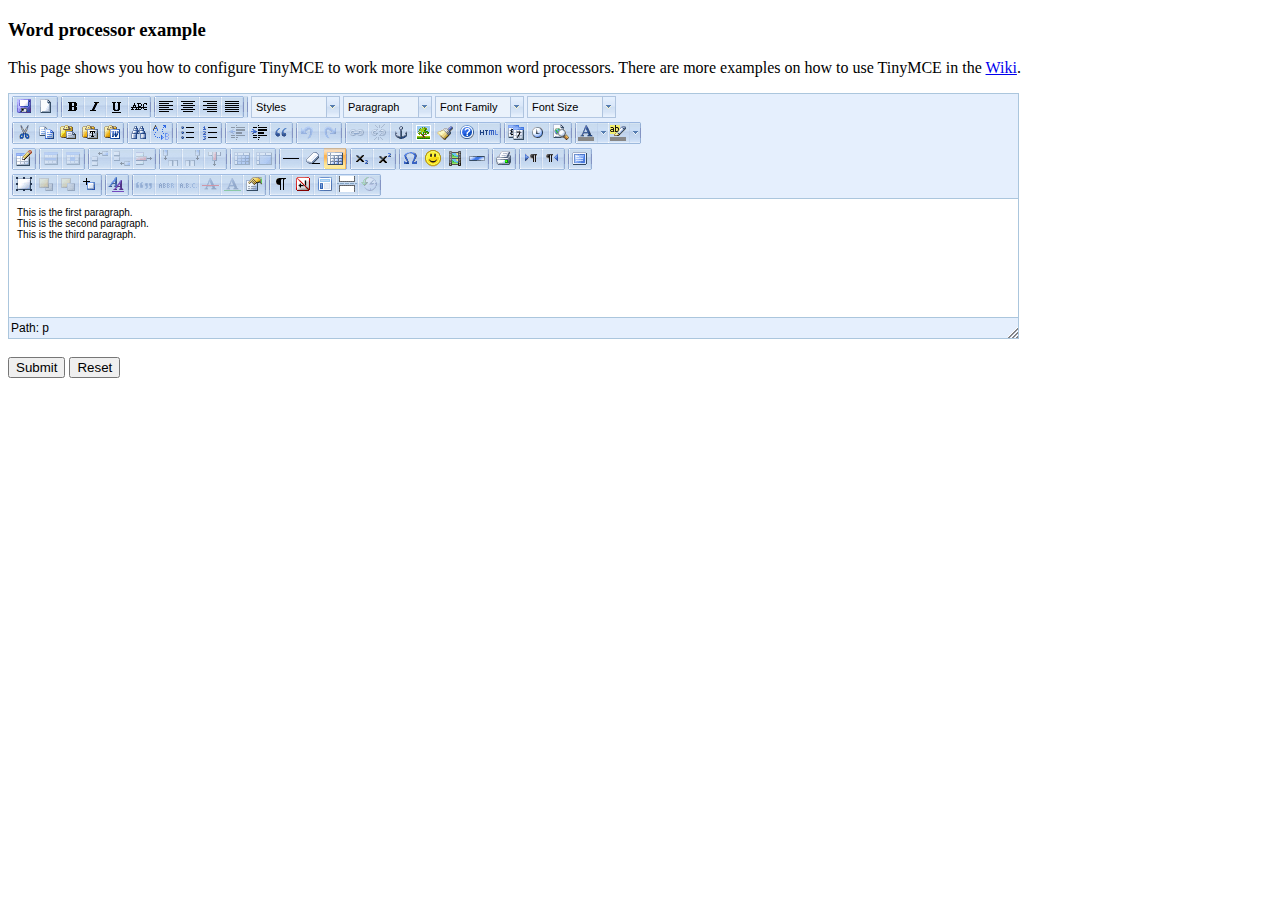
<file: js/administracao/tinymce/examples/word.html>
<!DOCTYPE html PUBLIC "-//W3C//DTD XHTML 1.0 Strict//EN" "http://www.w3.org/TR/xhtml1/DTD/xhtml1-strict.dtd">
<html xmlns="http://www.w3.org/1999/xhtml">
<head>
<title>Word processor example</title>
<meta http-equiv="X-UA-Compatible" content="IE=edge" />
<!-- TinyMCE -->
<script type="text/javascript" src="../jscripts/tiny_mce/tiny_mce.js"></script>
<script type="text/javascript">
	tinyMCE.init({
		// General options
		mode : "textareas",
		theme : "advanced",
		skin : "o2k7",
		plugins : "autolink,lists,pagebreak,style,layer,table,save,advhr,advimage,advlink,emotions,iespell,insertdatetime,preview,media,searchreplace,print,contextmenu,paste,directionality,fullscreen,noneditable,visualchars,nonbreaking,xhtmlxtras,template,inlinepopups,autosave",

		// Theme options
		theme_advanced_buttons1 : "save,newdocument,|,bold,italic,underline,strikethrough,|,justifyleft,justifycenter,justifyright,justifyfull,|,styleselect,formatselect,fontselect,fontsizeselect",
		theme_advanced_buttons2 : "cut,copy,paste,pastetext,pasteword,|,search,replace,|,bullist,numlist,|,outdent,indent,blockquote,|,undo,redo,|,link,unlink,anchor,image,cleanup,help,code,|,insertdate,inserttime,preview,|,forecolor,backcolor",
		theme_advanced_buttons3 : "tablecontrols,|,hr,removeformat,visualaid,|,sub,sup,|,charmap,emotions,iespell,media,advhr,|,print,|,ltr,rtl,|,fullscreen",
		theme_advanced_buttons4 : "insertlayer,moveforward,movebackward,absolute,|,styleprops,|,cite,abbr,acronym,del,ins,attribs,|,visualchars,nonbreaking,template,pagebreak,restoredraft",
		theme_advanced_toolbar_location : "top",
		theme_advanced_toolbar_align : "left",
		theme_advanced_statusbar_location : "bottom",
		theme_advanced_resizing : true,

		// Example word content CSS (should be your site CSS) this one removes paragraph margins
		content_css : "css/word.css",

		// Drop lists for link/image/media/template dialogs
		template_external_list_url : "lists/template_list.js",
		external_link_list_url : "lists/link_list.js",
		external_image_list_url : "lists/image_list.js",
		media_external_list_url : "lists/media_list.js",

		// Replace values for the template plugin
		template_replace_values : {
			username : "Some User",
			staffid : "991234"
		}
	});
</script>
<!-- /TinyMCE -->

</head>
<body>

<form method="post" action="http://tinymce.moxiecode.com/dump.php?example=true">
	<h3>Word processor example</h3>

	<p>
		This page shows you how to configure TinyMCE to work more like common word processors.
		There are more examples on how to use TinyMCE in the <a href="http://tinymce.moxiecode.com/examples/">Wiki</a>.
	</p>

	<!-- Gets replaced with TinyMCE, remember HTML in a textarea should be encoded -->
	<textarea id="elm1" name="elm1" rows="15" cols="80" style="width: 80%">
		&lt;p&gt;This is the first paragraph.&lt;/p&gt;
		&lt;p&gt;This is the second paragraph.&lt;/p&gt;
		&lt;p&gt;This is the third paragraph.&lt;/p&gt;
	</textarea>

	<br />
	<input type="submit" name="save" value="Submit" />
	<input type="reset" name="reset" value="Reset" />
</form>
<script type="text/javascript">
if (document.location.protocol == 'file:') {
	alert("The examples might not work properly on the local file system due to security settings in your browser. Please use a real webserver.");
}
</script>
</body>
</html>
</file>
<file: css/theme.css>
/*
 * This file is copied from the upstream ReadTheDocs Sphinx
 * theme. To aid upgradability this file should *not* be edited.
 * modifications we need should be included in theme_extra.css.
 *
 * https://github.com/rtfd/readthedocs.org/blob/master/readthedocs/core/static/core/css/theme.css
 */

*{-webkit-box-sizing:border-box;-moz-box-sizing:border-box;box-sizing:border-box}article,aside,details,figcaption,figure,footer,header,hgroup,nav,section{display:block}audio,canvas,video{display:inline-block;*display:inline;*zoom:1}audio:not([controls]){display:none}[hidden]{display:none}*{-webkit-box-sizing:border-box;-moz-box-sizing:border-box;box-sizing:border-box}html{font-size:100%;-webkit-text-size-adjust:100%;-ms-text-size-adjust:100%}body{margin:0}a:hover,a:active{outline:0}abbr[title]{border-bottom:1px dotted}b,strong{font-weight:bold}blockquote{margin:0}dfn{font-style:italic}ins{background:#ff9;color:#000;text-decoration:none}mark{background:#ff0;color:#000;font-style:italic;font-weight:bold}pre,code,.rst-content tt,kbd,samp{font-family:monospace,serif;_font-family:"courier new",monospace;font-size:1em}pre{white-space:pre}q{quotes:none}q:before,q:after{content:"";content:none}small{font-size:85%}sub,sup{font-size:75%;line-height:0;position:relative;vertical-align:baseline}sup{top:-0.5em}sub{bottom:-0.25em}ul,ol,dl{margin:0;padding:0;list-style:none;list-style-image:none}li{list-style:none}dd{margin:0}img{border:0;-ms-interpolation-mode:bicubic;vertical-align:middle;max-width:100%}svg:not(:root){overflow:hidden}figure{margin:0}form{margin:0}fieldset{border:0;margin:0;padding:0}label{cursor:pointer}legend{border:0;*margin-left:-7px;padding:0;white-space:normal}button,input,select,textarea{font-size:100%;margin:0;vertical-align:baseline;*vertical-align:middle}button,input{line-height:normal}button,input[type="button"],input[type="reset"],input[type="submit"]{cursor:pointer;-webkit-appearance:button;*overflow:visible}button[disabled],input[disabled]{cursor:default}input[type="checkbox"],input[type="radio"]{box-sizing:border-box;padding:0;*width:13px;*height:13px}input[type="search"]{-webkit-appearance:textfield;-moz-box-sizing:content-box;-webkit-box-sizing:content-box;box-sizing:content-box}input[type="search"]::-webkit-search-decoration,input[type="search"]::-webkit-search-cancel-button{-webkit-appearance:none}button::-moz-focus-inner,input::-moz-focus-inner{border:0;padding:0}textarea{overflow:auto;vertical-align:top;resize:vertical}table{border-collapse:collapse;border-spacing:0}td{vertical-align:top}.chromeframe{margin:0.2em 0;background:#ccc;color:#000;padding:0.2em 0}.ir{display:block;border:0;text-indent:-999em;overflow:hidden;background-color:transparent;background-repeat:no-repeat;text-align:left;direction:ltr;*line-height:0}.ir br{display:none}.hidden{display:none !important;visibility:hidden}.visuallyhidden{border:0;clip:rect(0 0 0 0);height:1px;margin:-1px;overflow:hidden;padding:0;position:absolute;width:1px}.visuallyhidden.focusable:active,.visuallyhidden.focusable:focus{clip:auto;height:auto;margin:0;overflow:visible;position:static;width:auto}.invisible{visibility:hidden}.relative{position:relative}big,small{font-size:100%}@media print{html,body,section{background:none !important}*{box-shadow:none !important;text-shadow:none !important;filter:none !important;-ms-filter:none !important}a,a:visited{text-decoration:underline}.ir a:after,a[href^="javascript:"]:after,a[href^="#"]:after{content:""}pre,blockquote{page-break-inside:avoid}thead{display:table-header-group}tr,img{page-break-inside:avoid}img{max-width:100% !important}@page{margin:0.5cm}p,h2,h3{orphans:3;widows:3}h2,h3{page-break-after:avoid}}.fa:before,.rst-content .admonition-title:before,.rst-content h1 .headerlink:before,.rst-content h2 .headerlink:before,.rst-content h3 .headerlink:before,.rst-content h4 .headerlink:before,.rst-content h5 .headerlink:before,.rst-content h6 .headerlink:before,.rst-content dl dt .headerlink:before,.icon:before,.wy-dropdown .caret:before,.wy-inline-validate.wy-inline-validate-success .wy-input-context:before,.wy-inline-validate.wy-inline-validate-danger .wy-input-context:before,.wy-inline-validate.wy-inline-validate-warning .wy-input-context:before,.wy-inline-validate.wy-inline-validate-info .wy-input-context:before,.wy-alert,.rst-content .note,.rst-content .attention,.rst-content .caution,.rst-content .danger,.rst-content .error,.rst-content .hint,.rst-content .important,.rst-content .tip,.rst-content .warning,.rst-content .seealso,.rst-content .admonition-todo,.btn,input[type="text"],input[type="password"],input[type="email"],input[type="url"],input[type="date"],input[type="month"],input[type="time"],input[type="datetime"],input[type="datetime-local"],input[type="week"],input[type="number"],input[type="search"],input[type="tel"],input[type="color"],select,textarea,.wy-menu-vertical li.on a,.wy-menu-vertical li.current>a,.wy-side-nav-search>a,.wy-side-nav-search .wy-dropdown>a,.wy-nav-top a{-webkit-font-smoothing:antialiased}.clearfix{*zoom:1}.clearfix:before,.clearfix:after{display:table;content:""}.clearfix:after{clear:both}/*!
 *  Font Awesome 4.1.0 by @davegandy - http://fontawesome.io - @fontawesome
 *  License - http://fontawesome.io/license (Font: SIL OFL 1.1, CSS: MIT License)
 */@font-face{font-family:'FontAwesome';src:url("../fonts/fontawesome-webfont.eot?v=4.1.0");src:url("../fonts/fontawesome-webfont.eot?#iefix&v=4.1.0") format("embedded-opentype"),url("../fonts/fontawesome-webfont.woff?v=4.1.0") format("woff"),url("../fonts/fontawesome-webfont.ttf?v=4.1.0") format("truetype"),url("../fonts/fontawesome-webfont.svg?v=4.1.0#fontawesomeregular") format("svg");font-weight:normal;font-style:normal}.fa,.rst-content .admonition-title,.rst-content h1 .headerlink,.rst-content h2 .headerlink,.rst-content h3 .headerlink,.rst-content h4 .headerlink,.rst-content h5 .headerlink,.rst-content h6 .headerlink,.rst-content dl dt .headerlink,.icon{display:inline-block;font-family:FontAwesome;font-style:normal;font-weight:normal;line-height:1;-webkit-font-smoothing:antialiased;-moz-osx-font-smoothing:grayscale}.fa-lg{font-size:1.33333em;line-height:0.75em;vertical-align:-15%}.fa-2x{font-size:2em}.fa-3x{font-size:3em}.fa-4x{font-size:4em}.fa-5x{font-size:5em}.fa-fw{width:1.28571em;text-align:center}.fa-ul{padding-left:0;margin-left:2.14286em;list-style-type:none}.fa-ul>li{position:relative}.fa-li{position:absolute;left:-2.14286em;width:2.14286em;top:0.14286em;text-align:center}.fa-li.fa-lg{left:-1.85714em}.fa-border{padding:.2em .25em .15em;border:solid 0.08em #eee;border-radius:.1em}.pull-right{float:right}.pull-left{float:left}.fa.pull-left,.rst-content .pull-left.admonition-title,.rst-content h1 .pull-left.headerlink,.rst-content h2 .pull-left.headerlink,.rst-content h3 .pull-left.headerlink,.rst-content h4 .pull-left.headerlink,.rst-content h5 .pull-left.headerlink,.rst-content h6 .pull-left.headerlink,.rst-content dl dt .pull-left.headerlink,.pull-left.icon{margin-right:.3em}.fa.pull-right,.rst-content .pull-right.admonition-title,.rst-content h1 .pull-right.headerlink,.rst-content h2 .pull-right.headerlink,.rst-content h3 .pull-right.headerlink,.rst-content h4 .pull-right.headerlink,.rst-content h5 .pull-right.headerlink,.rst-content h6 .pull-right.headerlink,.rst-content dl dt .pull-right.headerlink,.pull-right.icon{margin-left:.3em}.fa-spin{-webkit-animation:spin 2s infinite linear;-moz-animation:spin 2s infinite linear;-o-animation:spin 2s infinite linear;animation:spin 2s infinite linear}@-moz-keyframes spin{0%{-moz-transform:rotate(0deg)}100%{-moz-transform:rotate(359deg)}}@-webkit-keyframes spin{0%{-webkit-transform:rotate(0deg)}100%{-webkit-transform:rotate(359deg)}}@-o-keyframes spin{0%{-o-transform:rotate(0deg)}100%{-o-transform:rotate(359deg)}}@keyframes spin{0%{-webkit-transform:rotate(0deg);transform:rotate(0deg)}100%{-webkit-transform:rotate(359deg);transform:rotate(359deg)}}.fa-rotate-90{filter:progid:DXImageTransform.Microsoft.BasicImage(rotation=1);-webkit-transform:rotate(90deg);-moz-transform:rotate(90deg);-ms-transform:rotate(90deg);-o-transform:rotate(90deg);transform:rotate(90deg)}.fa-rotate-180{filter:progid:DXImageTransform.Microsoft.BasicImage(rotation=2);-webkit-transform:rotate(180deg);-moz-transform:rotate(180deg);-ms-transform:rotate(180deg);-o-transform:rotate(180deg);transform:rotate(180deg)}.fa-rotate-270{filter:progid:DXImageTransform.Microsoft.BasicImage(rotation=3);-webkit-transform:rotate(270deg);-moz-transform:rotate(270deg);-ms-transform:rotate(270deg);-o-transform:rotate(270deg);transform:rotate(270deg)}.fa-flip-horizontal{filter:progid:DXImageTransform.Microsoft.BasicImage(rotation=0);-webkit-transform:scale(-1, 1);-moz-transform:scale(-1, 1);-ms-transform:scale(-1, 1);-o-transform:scale(-1, 1);transform:scale(-1, 1)}.fa-flip-vertical{filter:progid:DXImageTransform.Microsoft.BasicImage(rotation=2);-webkit-transform:scale(1, -1);-moz-transform:scale(1, -1);-ms-transform:scale(1, -1);-o-transform:scale(1, -1);transform:scale(1, -1)}.fa-stack{position:relative;display:inline-block;width:2em;height:2em;line-height:2em;vertical-align:middle}.fa-stack-1x,.fa-stack-2x{position:absolute;left:0;width:100%;text-align:center}.fa-stack-1x{line-height:inherit}.fa-stack-2x{font-size:2em}.fa-inverse{color:#fff}.fa-glass:before{content:""}.fa-music:before{content:""}.fa-search:before,.icon-search:before{content:""}.fa-envelope-o:before{content:""}.fa-heart:before{content:""}.fa-star:before{content:""}.fa-star-o:before{content:""}.fa-user:before{content:""}.fa-film:before{content:""}.fa-th-large:before{content:""}.fa-th:before{content:""}.fa-th-list:before{content:""}.fa-check:before{content:""}.fa-times:before{content:""}.fa-search-plus:before{content:""}.fa-search-minus:before{content:""}.fa-power-off:before{content:""}.fa-signal:before{content:""}.fa-gear:before,.fa-cog:before{content:""}.fa-trash-o:before{content:""}.fa-home:before,.icon-home:before{content:""}.fa-file-o:before{content:""}.fa-clock-o:before{content:""}.fa-road:before{content:""}.fa-download:before{content:""}.fa-arrow-circle-o-down:before{content:""}.fa-arrow-circle-o-up:before{content:""}.fa-inbox:before{content:""}.fa-play-circle-o:before{content:""}.fa-rotate-right:before,.fa-repeat:before{content:""}.fa-refresh:before{content:""}.fa-list-alt:before{content:""}.fa-lock:before{content:""}.fa-flag:before{content:""}.fa-headphones:before{content:""}.fa-volume-off:before{content:""}.fa-volume-down:before{content:""}.fa-volume-up:before{content:""}.fa-qrcode:before{content:""}.fa-barcode:before{content:""}.fa-tag:before{content:""}.fa-tags:before{content:""}.fa-book:before,.icon-book:before{content:""}.fa-bookmark:before{content:""}.fa-print:before{content:""}.fa-camera:before{content:""}.fa-font:before{content:""}.fa-bold:before{content:""}.fa-italic:before{content:""}.fa-text-height:before{content:""}.fa-text-width:before{content:""}.fa-align-left:before{content:""}.fa-align-center:before{content:""}.fa-align-right:before{content:""}.fa-align-justify:before{content:""}.fa-list:before{content:""}.fa-dedent:before,.fa-outdent:before{content:""}.fa-indent:before{content:""}.fa-video-camera:before{content:""}.fa-photo:before,.fa-image:before,.fa-picture-o:before{content:""}.fa-pencil:before{content:""}.fa-map-marker:before{content:""}.fa-adjust:before{content:""}.fa-tint:before{content:""}.fa-edit:before,.fa-pencil-square-o:before{content:""}.fa-share-square-o:before{content:""}.fa-check-square-o:before{content:""}.fa-arrows:before{content:""}.fa-step-backward:before{content:""}.fa-fast-backward:before{content:""}.fa-backward:before{content:""}.fa-play:before{content:""}.fa-pause:before{content:""}.fa-stop:before{content:""}.fa-forward:before{content:""}.fa-fast-forward:before{content:""}.fa-step-forward:before{content:""}.fa-eject:before{content:""}.fa-chevron-left:before{content:""}.fa-chevron-right:before{content:""}.fa-plus-circle:before{content:""}.fa-minus-circle:before{content:""}.fa-times-circle:before,.wy-inline-validate.wy-inline-validate-danger .wy-input-context:before{content:""}.fa-check-circle:before,.wy-inline-validate.wy-inline-validate-success .wy-input-context:before{content:""}.fa-question-circle:before{content:""}.fa-info-circle:before{content:""}.fa-crosshairs:before{content:""}.fa-times-circle-o:before{content:""}.fa-check-circle-o:before{content:""}.fa-ban:before{content:""}.fa-arrow-left:before{content:""}.fa-arrow-right:before{content:""}.fa-arrow-up:before{content:""}.fa-arrow-down:before{content:""}.fa-mail-forward:before,.fa-share:before{content:""}.fa-expand:before{content:""}.fa-compress:before{content:""}.fa-plus:before{content:""}.fa-minus:before{content:""}.fa-asterisk:before{content:""}.fa-exclamation-circle:before,.wy-inline-validate.wy-inline-validate-warning .wy-input-context:before,.wy-inline-validate.wy-inline-validate-info .wy-input-context:before,.rst-content .admonition-title:before{content:""}.fa-gift:before{content:""}.fa-leaf:before{content:""}.fa-fire:before,.icon-fire:before{content:""}.fa-eye:before{content:""}.fa-eye-slash:before{content:""}.fa-warning:before,.fa-exclamation-triangle:before{content:""}.fa-plane:before{content:""}.fa-calendar:before{content:""}.fa-random:before{content:""}.fa-comment:before{content:""}.fa-magnet:before{content:""}.fa-chevron-up:before{content:""}.fa-chevron-down:before{content:""}.fa-retweet:before{content:""}.fa-shopping-cart:before{content:""}.fa-folder:before{content:""}.fa-folder-open:before{content:""}.fa-arrows-v:before{content:""}.fa-arrows-h:before{content:""}.fa-bar-chart-o:before{content:""}.fa-twitter-square:before{content:""}.fa-facebook-square:before{content:""}.fa-camera-retro:before{content:""}.fa-key:before{content:""}.fa-gears:before,.fa-cogs:before{content:""}.fa-comments:before{content:""}.fa-thumbs-o-up:before{content:""}.fa-thumbs-o-down:before{content:""}.fa-star-half:before{content:""}.fa-heart-o:before{content:""}.fa-sign-out:before{content:""}.fa-linkedin-square:before{content:""}.fa-thumb-tack:before{content:""}.fa-external-link:before{content:""}.fa-sign-in:before{content:""}.fa-trophy:before{content:""}.fa-github-square:before{content:""}.fa-upload:before{content:""}.fa-lemon-o:before{content:""}.fa-phone:before{content:""}.fa-square-o:before{content:""}.fa-bookmark-o:before{content:""}.fa-phone-square:before{content:""}.fa-twitter:before{content:""}.fa-facebook:before{content:""}.fa-github:before,.icon-github:before{content:""}.fa-unlock:before{content:""}.fa-credit-card:before{content:""}.fa-rss:before{content:""}.fa-hdd-o:before{content:""}.fa-bullhorn:before{content:""}.fa-bell:before{content:""}.fa-certificate:before{content:""}.fa-hand-o-right:before{content:""}.fa-hand-o-left:before{content:""}.fa-hand-o-up:before{content:""}.fa-hand-o-down:before{content:""}.fa-arrow-circle-left:before,.icon-circle-arrow-left:before{content:""}.fa-arrow-circle-right:before,.icon-circle-arrow-right:before{content:""}.fa-arrow-circle-up:before{content:""}.fa-arrow-circle-down:before{content:""}.fa-globe:before{content:""}.fa-wrench:before{content:""}.fa-tasks:before{content:""}.fa-filter:before{content:""}.fa-briefcase:before{content:""}.fa-arrows-alt:before{content:""}.fa-group:before,.fa-users:before{content:""}.fa-chain:before,.fa-link:before,.icon-link:before{content:""}.fa-cloud:before{content:""}.fa-flask:before{content:""}.fa-cut:before,.fa-scissors:before{content:""}.fa-copy:before,.fa-files-o:before{content:""}.fa-paperclip:before{content:""}.fa-save:before,.fa-floppy-o:before{content:""}.fa-square:before{content:""}.fa-navicon:before,.fa-reorder:before,.fa-bars:before{content:""}.fa-list-ul:before{content:""}.fa-list-ol:before{content:""}.fa-strikethrough:before{content:""}.fa-underline:before{content:""}.fa-table:before{content:""}.fa-magic:before{content:""}.fa-truck:before{content:""}.fa-pinterest:before{content:""}.fa-pinterest-square:before{content:""}.fa-google-plus-square:before{content:""}.fa-google-plus:before{content:""}.fa-money:before{content:""}.fa-caret-down:before,.wy-dropdown .caret:before,.icon-caret-down:before{content:""}.fa-caret-up:before{content:""}.fa-caret-left:before{content:""}.fa-caret-right:before{content:""}.fa-columns:before{content:""}.fa-unsorted:before,.fa-sort:before{content:""}.fa-sort-down:before,.fa-sort-desc:before{content:""}.fa-sort-up:before,.fa-sort-asc:before{content:""}.fa-envelope:before{content:""}.fa-linkedin:before{content:""}.fa-rotate-left:before,.fa-undo:before{content:""}.fa-legal:before,.fa-gavel:before{content:""}.fa-dashboard:before,.fa-tachometer:before{content:""}.fa-comment-o:before{content:""}.fa-comments-o:before{content:""}.fa-flash:before,.fa-bolt:before{content:""}.fa-sitemap:before{content:""}.fa-umbrella:before{content:""}.fa-paste:before,.fa-clipboard:before{content:""}.fa-lightbulb-o:before{content:""}.fa-exchange:before{content:""}.fa-cloud-download:before{content:""}.fa-cloud-upload:before{content:""}.fa-user-md:before{content:""}.fa-stethoscope:before{content:""}.fa-suitcase:before{content:""}.fa-bell-o:before{content:""}.fa-coffee:before{content:""}.fa-cutlery:before{content:""}.fa-file-text-o:before{content:""}.fa-building-o:before{content:""}.fa-hospital-o:before{content:""}.fa-ambulance:before{content:""}.fa-medkit:before{content:""}.fa-fighter-jet:before{content:""}.fa-beer:before{content:""}.fa-h-square:before{content:""}.fa-plus-square:before{content:""}.fa-angle-double-left:before{content:""}.fa-angle-double-right:before{content:""}.fa-angle-double-up:before{content:""}.fa-angle-double-down:before{content:""}.fa-angle-left:before{content:""}.fa-angle-right:before{content:""}.fa-angle-up:before{content:""}.fa-angle-down:before{content:""}.fa-desktop:before{content:""}.fa-laptop:before{content:""}.fa-tablet:before{content:""}.fa-mobile-phone:before,.fa-mobile:before{content:""}.fa-circle-o:before{content:""}.fa-quote-left:before{content:""}.fa-quote-right:before{content:""}.fa-spinner:before{content:""}.fa-circle:before{content:""}.fa-mail-reply:before,.fa-reply:before{content:""}.fa-github-alt:before{content:""}.fa-folder-o:before{content:""}.fa-folder-open-o:before{content:""}.fa-smile-o:before{content:""}.fa-frown-o:before{content:""}.fa-meh-o:before{content:""}.fa-gamepad:before{content:""}.fa-keyboard-o:before{content:""}.fa-flag-o:before{content:""}.fa-flag-checkered:before{content:""}.fa-terminal:before{content:""}.fa-code:before{content:""}.fa-mail-reply-all:before,.fa-reply-all:before{content:""}.fa-star-half-empty:before,.fa-star-half-full:before,.fa-star-half-o:before{content:""}.fa-location-arrow:before{content:""}.fa-crop:before{content:""}.fa-code-fork:before{content:""}.fa-unlink:before,.fa-chain-broken:before{content:""}.fa-question:before{content:""}.fa-info:before{content:""}.fa-exclamation:before{content:""}.fa-superscript:before{content:""}.fa-subscript:before{content:""}.fa-eraser:before{content:""}.fa-puzzle-piece:before{content:""}.fa-microphone:before{content:""}.fa-microphone-slash:before{content:""}.fa-shield:before{content:""}.fa-calendar-o:before{content:""}.fa-fire-extinguisher:before{content:""}.fa-rocket:before{content:""}.fa-maxcdn:before{content:""}.fa-chevron-circle-left:before{content:""}.fa-chevron-circle-right:before{content:""}.fa-chevron-circle-up:before{content:""}.fa-chevron-circle-down:before{content:""}.fa-html5:before{content:""}.fa-css3:before{content:""}.fa-anchor:before{content:""}.fa-unlock-alt:before{content:""}.fa-bullseye:before{content:""}.fa-ellipsis-h:before{content:""}.fa-ellipsis-v:before{content:""}.fa-rss-square:before{content:""}.fa-play-circle:before{content:""}.fa-ticket:before{content:""}.fa-minus-square:before{content:""}.fa-minus-square-o:before{content:""}.fa-level-up:before{content:""}.fa-level-down:before{content:""}.fa-check-square:before{content:""}.fa-pencil-square:before{content:""}.fa-external-link-square:before{content:""}.fa-share-square:before{content:""}.fa-compass:before{content:""}.fa-toggle-down:before,.fa-caret-square-o-down:before{content:""}.fa-toggle-up:before,.fa-caret-square-o-up:before{content:""}.fa-toggle-right:before,.fa-caret-square-o-right:before{content:""}.fa-euro:before,.fa-eur:before{content:""}.fa-gbp:before{content:""}.fa-dollar:before,.fa-usd:before{content:""}.fa-rupee:before,.fa-inr:before{content:""}.fa-cny:before,.fa-rmb:before,.fa-yen:before,.fa-jpy:before{content:""}.fa-ruble:before,.fa-rouble:before,.fa-rub:before{content:""}.fa-won:before,.fa-krw:before{content:""}.fa-bitcoin:before,.fa-btc:before{content:""}.fa-file:before{content:""}.fa-file-text:before{content:""}.fa-sort-alpha-asc:before{content:""}.fa-sort-alpha-desc:before{content:""}.fa-sort-amount-asc:before{content:""}.fa-sort-amount-desc:before{content:""}.fa-sort-numeric-asc:before{content:""}.fa-sort-numeric-desc:before{content:""}.fa-thumbs-up:before{content:""}.fa-thumbs-down:before{content:""}.fa-youtube-square:before{content:""}.fa-youtube:before{content:""}.fa-xing:before{content:""}.fa-xing-square:before{content:""}.fa-youtube-play:before{content:""}.fa-dropbox:before{content:""}.fa-stack-overflow:before{content:""}.fa-instagram:before{content:""}.fa-flickr:before{content:""}.fa-adn:before{content:""}.fa-bitbucket:before,.icon-bitbucket:before{content:""}.fa-bitbucket-square:before{content:""}.fa-tumblr:before{content:""}.fa-tumblr-square:before{content:""}.fa-long-arrow-down:before{content:""}.fa-long-arrow-up:before{content:""}.fa-long-arrow-left:before{content:""}.fa-long-arrow-right:before{content:""}.fa-apple:before{content:""}.fa-windows:before{content:""}.fa-android:before{content:""}.fa-linux:before{content:""}.fa-dribbble:before{content:""}.fa-skype:before{content:""}.fa-foursquare:before{content:""}.fa-trello:before{content:""}.fa-female:before{content:""}.fa-male:before{content:""}.fa-gittip:before{content:""}.fa-sun-o:before{content:""}.fa-moon-o:before{content:""}.fa-archive:before{content:""}.fa-bug:before{content:""}.fa-vk:before{content:""}.fa-weibo:before{content:""}.fa-renren:before{content:""}.fa-pagelines:before{content:""}.fa-stack-exchange:before{content:""}.fa-arrow-circle-o-right:before{content:""}.fa-arrow-circle-o-left:before{content:""}.fa-toggle-left:before,.fa-caret-square-o-left:before{content:""}.fa-dot-circle-o:before{content:""}.fa-wheelchair:before{content:""}.fa-vimeo-square:before{content:""}.fa-turkish-lira:before,.fa-try:before{content:""}.fa-plus-square-o:before{content:""}.fa-space-shuttle:before{content:""}.fa-slack:before{content:""}.fa-envelope-square:before{content:""}.fa-wordpress:before{content:""}.fa-openid:before{content:""}.fa-institution:before,.fa-bank:before,.fa-university:before{content:""}.fa-mortar-board:before,.fa-graduation-cap:before{content:""}.fa-yahoo:before{content:""}.fa-google:before{content:""}.fa-reddit:before{content:""}.fa-reddit-square:before{content:""}.fa-stumbleupon-circle:before{content:""}.fa-stumbleupon:before{content:""}.fa-delicious:before{content:""}.fa-digg:before{content:""}.fa-pied-piper-square:before,.fa-pied-piper:before{content:""}.fa-pied-piper-alt:before{content:""}.fa-drupal:before{content:""}.fa-joomla:before{content:""}.fa-language:before{content:""}.fa-fax:before{content:""}.fa-building:before{content:""}.fa-child:before{content:""}.fa-paw:before{content:""}.fa-spoon:before{content:""}.fa-cube:before{content:""}.fa-cubes:before{content:""}.fa-behance:before{content:""}.fa-behance-square:before{content:""}.fa-steam:before{content:""}.fa-steam-square:before{content:""}.fa-recycle:before{content:""}.fa-automobile:before,.fa-car:before{content:""}.fa-cab:before,.fa-taxi:before{content:""}.fa-tree:before{content:""}.fa-spotify:before{content:""}.fa-deviantart:before{content:""}.fa-soundcloud:before{content:""}.fa-database:before{content:""}.fa-file-pdf-o:before{content:""}.fa-file-word-o:before{content:""}.fa-file-excel-o:before{content:""}.fa-file-powerpoint-o:before{content:""}.fa-file-photo-o:before,.fa-file-picture-o:before,.fa-file-image-o:before{content:""}.fa-file-zip-o:before,.fa-file-archive-o:before{content:""}.fa-file-sound-o:before,.fa-file-audio-o:before{content:""}.fa-file-movie-o:before,.fa-file-video-o:before{content:""}.fa-file-code-o:before{content:""}.fa-vine:before{content:""}.fa-codepen:before{content:""}.fa-jsfiddle:before{content:""}.fa-life-bouy:before,.fa-life-saver:before,.fa-support:before,.fa-life-ring:before{content:""}.fa-circle-o-notch:before{content:""}.fa-ra:before,.fa-rebel:before{content:""}.fa-ge:before,.fa-empire:before{content:""}.fa-git-square:before{content:""}.fa-git:before{content:""}.fa-hacker-news:before{content:""}.fa-tencent-weibo:before{content:""}.fa-qq:before{content:""}.fa-wechat:before,.fa-weixin:before{content:""}.fa-send:before,.fa-paper-plane:before{content:""}.fa-send-o:before,.fa-paper-plane-o:before{content:""}.fa-history:before{content:""}.fa-circle-thin:before{content:""}.fa-header:before{content:""}.fa-paragraph:before{content:""}.fa-sliders:before{content:""}.fa-share-alt:before{content:""}.fa-share-alt-square:before{content:""}.fa-bomb:before{content:""}.fa,.rst-content .admonition-title,.rst-content h1 .headerlink,.rst-content h2 .headerlink,.rst-content h3 .headerlink,.rst-content h4 .headerlink,.rst-content h5 .headerlink,.rst-content h6 .headerlink,.rst-content dl dt .headerlink,.icon,.wy-dropdown .caret,.wy-inline-validate.wy-inline-validate-success .wy-input-context,.wy-inline-validate.wy-inline-validate-danger .wy-input-context,.wy-inline-validate.wy-inline-validate-warning .wy-input-context,.wy-inline-validate.wy-inline-validate-info .wy-input-context{font-family:inherit}.fa:before,.rst-content .admonition-title:before,.rst-content h1 .headerlink:before,.rst-content h2 .headerlink:before,.rst-content h3 .headerlink:before,.rst-content h4 .headerlink:before,.rst-content h5 .headerlink:before,.rst-content h6 .headerlink:before,.rst-content dl dt .headerlink:before,.icon:before,.wy-dropdown .caret:before,.wy-inline-validate.wy-inline-validate-success .wy-input-context:before,.wy-inline-validate.wy-inline-validate-danger .wy-input-context:before,.wy-inline-validate.wy-inline-validate-warning .wy-input-context:before,.wy-inline-validate.wy-inline-validate-info .wy-input-context:before{font-family:"FontAwesome";display:inline-block;font-style:normal;font-weight:normal;line-height:1;text-decoration:inherit}a .fa,a .rst-content .admonition-title,.rst-content a .admonition-title,a .rst-content h1 .headerlink,.rst-content h1 a .headerlink,a .rst-content h2 .headerlink,.rst-content h2 a .headerlink,a .rst-content h3 .headerlink,.rst-content h3 a .headerlink,a .rst-content h4 .headerlink,.rst-content h4 a .headerlink,a .rst-content h5 .headerlink,.rst-content h5 a .headerlink,a .rst-content h6 .headerlink,.rst-content h6 a .headerlink,a .rst-content dl dt .headerlink,.rst-content dl dt a .headerlink,a .icon{display:inline-block;text-decoration:inherit}.btn .fa,.btn .rst-content .admonition-title,.rst-content .btn .admonition-title,.btn .rst-content h1 .headerlink,.rst-content h1 .btn .headerlink,.btn .rst-content h2 .headerlink,.rst-content h2 .btn .headerlink,.btn .rst-content h3 .headerlink,.rst-content h3 .btn .headerlink,.btn .rst-content h4 .headerlink,.rst-content h4 .btn .headerlink,.btn .rst-content h5 .headerlink,.rst-content h5 .btn .headerlink,.btn .rst-content h6 .headerlink,.rst-content h6 .btn .headerlink,.btn .rst-content dl dt .headerlink,.rst-content dl dt .btn .headerlink,.btn .icon,.nav .fa,.nav .rst-content .admonition-title,.rst-content .nav .admonition-title,.nav .rst-content h1 .headerlink,.rst-content h1 .nav .headerlink,.nav .rst-content h2 .headerlink,.rst-content h2 .nav .headerlink,.nav .rst-content h3 .headerlink,.rst-content h3 .nav .headerlink,.nav .rst-content h4 .headerlink,.rst-content h4 .nav .headerlink,.nav .rst-content h5 .headerlink,.rst-content h5 .nav .headerlink,.nav .rst-content h6 .headerlink,.rst-content h6 .nav .headerlink,.nav .rst-content dl dt .headerlink,.rst-content dl dt .nav .headerlink,.nav .icon{display:inline}.btn .fa.fa-large,.btn .rst-content .fa-large.admonition-title,.rst-content .btn .fa-large.admonition-title,.btn .rst-content h1 .fa-large.headerlink,.rst-content h1 .btn .fa-large.headerlink,.btn .rst-content h2 .fa-large.headerlink,.rst-content h2 .btn .fa-large.headerlink,.btn .rst-content h3 .fa-large.headerlink,.rst-content h3 .btn .fa-large.headerlink,.btn .rst-content h4 .fa-large.headerlink,.rst-content h4 .btn .fa-large.headerlink,.btn .rst-content h5 .fa-large.headerlink,.rst-content h5 .btn .fa-large.headerlink,.btn .rst-content h6 .fa-large.headerlink,.rst-content h6 .btn .fa-large.headerlink,.btn .rst-content dl dt .fa-large.headerlink,.rst-content dl dt .btn .fa-large.headerlink,.btn .fa-large.icon,.nav .fa.fa-large,.nav .rst-content .fa-large.admonition-title,.rst-content .nav .fa-large.admonition-title,.nav .rst-content h1 .fa-large.headerlink,.rst-content h1 .nav .fa-large.headerlink,.nav .rst-content h2 .fa-large.headerlink,.rst-content h2 .nav .fa-large.headerlink,.nav .rst-content h3 .fa-large.headerlink,.rst-content h3 .nav .fa-large.headerlink,.nav .rst-content h4 .fa-large.headerlink,.rst-content h4 .nav .fa-large.headerlink,.nav .rst-content h5 .fa-large.headerlink,.rst-content h5 .nav .fa-large.headerlink,.nav .rst-content h6 .fa-large.headerlink,.rst-content h6 .nav .fa-large.headerlink,.nav .rst-content dl dt .fa-large.headerlink,.rst-content dl dt .nav .fa-large.headerlink,.nav .fa-large.icon{line-height:0.9em}.btn .fa.fa-spin,.btn .rst-content .fa-spin.admonition-title,.rst-content .btn .fa-spin.admonition-title,.btn .rst-content h1 .fa-spin.headerlink,.rst-content h1 .btn .fa-spin.headerlink,.btn .rst-content h2 .fa-spin.headerlink,.rst-content h2 .btn .fa-spin.headerlink,.btn .rst-content h3 .fa-spin.headerlink,.rst-content h3 .btn .fa-spin.headerlink,.btn .rst-content h4 .fa-spin.headerlink,.rst-content h4 .btn .fa-spin.headerlink,.btn .rst-content h5 .fa-spin.headerlink,.rst-content h5 .btn .fa-spin.headerlink,.btn .rst-content h6 .fa-spin.headerlink,.rst-content h6 .btn .fa-spin.headerlink,.btn .rst-content dl dt .fa-spin.headerlink,.rst-content dl dt .btn .fa-spin.headerlink,.btn .fa-spin.icon,.nav .fa.fa-spin,.nav .rst-content .fa-spin.admonition-title,.rst-content .nav .fa-spin.admonition-title,.nav .rst-content h1 .fa-spin.headerlink,.rst-content h1 .nav .fa-spin.headerlink,.nav .rst-content h2 .fa-spin.headerlink,.rst-content h2 .nav .fa-spin.headerlink,.nav .rst-content h3 .fa-spin.headerlink,.rst-content h3 .nav .fa-spin.headerlink,.nav .rst-content h4 .fa-spin.headerlink,.rst-content h4 .nav .fa-spin.headerlink,.nav .rst-content h5 .fa-spin.headerlink,.rst-content h5 .nav .fa-spin.headerlink,.nav .rst-content h6 .fa-spin.headerlink,.rst-content h6 .nav .fa-spin.headerlink,.nav .rst-content dl dt .fa-spin.headerlink,.rst-content dl dt .nav .fa-spin.headerlink,.nav .fa-spin.icon{display:inline-block}.btn.fa:before,.rst-content .btn.admonition-title:before,.rst-content h1 .btn.headerlink:before,.rst-content h2 .btn.headerlink:before,.rst-content h3 .btn.headerlink:before,.rst-content h4 .btn.headerlink:before,.rst-content h5 .btn.headerlink:before,.rst-content h6 .btn.headerlink:before,.rst-content dl dt .btn.headerlink:before,.btn.icon:before{opacity:0.5;-webkit-transition:opacity 0.05s ease-in;-moz-transition:opacity 0.05s ease-in;transition:opacity 0.05s ease-in}.btn.fa:hover:before,.rst-content .btn.admonition-title:hover:before,.rst-content h1 .btn.headerlink:hover:before,.rst-content h2 .btn.headerlink:hover:before,.rst-content h3 .btn.headerlink:hover:before,.rst-content h4 .btn.headerlink:hover:before,.rst-content h5 .btn.headerlink:hover:before,.rst-content h6 .btn.headerlink:hover:before,.rst-content dl dt .btn.headerlink:hover:before,.btn.icon:hover:before{opacity:1}.btn-mini .fa:before,.btn-mini .rst-content .admonition-title:before,.rst-content .btn-mini .admonition-title:before,.btn-mini .rst-content h1 .headerlink:before,.rst-content h1 .btn-mini .headerlink:before,.btn-mini .rst-content h2 .headerlink:before,.rst-content h2 .btn-mini .headerlink:before,.btn-mini .rst-content h3 .headerlink:before,.rst-content h3 .btn-mini .headerlink:before,.btn-mini .rst-content h4 .headerlink:before,.rst-content h4 .btn-mini .headerlink:before,.btn-mini .rst-content h5 .headerlink:before,.rst-content h5 .btn-mini .headerlink:before,.btn-mini .rst-content h6 .headerlink:before,.rst-content h6 .btn-mini .headerlink:before,.btn-mini .rst-content dl dt .headerlink:before,.rst-content dl dt .btn-mini .headerlink:before,.btn-mini .icon:before{font-size:14px;vertical-align:-15%}.wy-alert,.rst-content .note,.rst-content .attention,.rst-content .caution,.rst-content .danger,.rst-content .error,.rst-content .hint,.rst-content .important,.rst-content .tip,.rst-content .warning,.rst-content .seealso,.rst-content .admonition-todo{padding:12px;line-height:24px;margin-bottom:24px;background:#e7f2fa}.wy-alert-title,.rst-content .admonition-title{color:#fff;font-weight:bold;display:block;color:#fff;background:#6ab0de;margin:-12px;padding:6px 12px;margin-bottom:12px}.wy-alert.wy-alert-danger,.rst-content .wy-alert-danger.note,.rst-content .wy-alert-danger.attention,.rst-content .wy-alert-danger.caution,.rst-content .danger,.rst-content .error,.rst-content .wy-alert-danger.hint,.rst-content .wy-alert-danger.important,.rst-content .wy-alert-danger.tip,.rst-content .wy-alert-danger.warning,.rst-content .wy-alert-danger.seealso,.rst-content .wy-alert-danger.admonition-todo{background:#fdf3f2}.wy-alert.wy-alert-danger .wy-alert-title,.rst-content .wy-alert-danger.note .wy-alert-title,.rst-content .wy-alert-danger.attention .wy-alert-title,.rst-content .wy-alert-danger.caution .wy-alert-title,.rst-content .danger .wy-alert-title,.rst-content .error .wy-alert-title,.rst-content .wy-alert-danger.hint .wy-alert-title,.rst-content .wy-alert-danger.important .wy-alert-title,.rst-content .wy-alert-danger.tip .wy-alert-title,.rst-content .wy-alert-danger.warning .wy-alert-title,.rst-content .wy-alert-danger.seealso .wy-alert-title,.rst-content .wy-alert-danger.admonition-todo .wy-alert-title,.wy-alert.wy-alert-danger .rst-content .admonition-title,.rst-content .wy-alert.wy-alert-danger .admonition-title,.rst-content .wy-alert-danger.note .admonition-title,.rst-content .wy-alert-danger.attention .admonition-title,.rst-content .wy-alert-danger.caution .admonition-title,.rst-content .danger .admonition-title,.rst-content .error .admonition-title,.rst-content .wy-alert-danger.hint .admonition-title,.rst-content .wy-alert-danger.important .admonition-title,.rst-content .wy-alert-danger.tip .admonition-title,.rst-content .wy-alert-danger.warning .admonition-title,.rst-content .wy-alert-danger.seealso .admonition-title,.rst-content .wy-alert-danger.admonition-todo .admonition-title{background:#f29f97}.wy-alert.wy-alert-warning,.rst-content .wy-alert-warning.note,.rst-content .attention,.rst-content .caution,.rst-content .wy-alert-warning.danger,.rst-content .wy-alert-warning.error,.rst-content .wy-alert-warning.hint,.rst-content .wy-alert-warning.important,.rst-content .wy-alert-warning.tip,.rst-content .warning,.rst-content .wy-alert-warning.seealso,.rst-content .admonition-todo{background:#ffedcc}.wy-alert.wy-alert-warning .wy-alert-title,.rst-content .wy-alert-warning.note .wy-alert-title,.rst-content .attention .wy-alert-title,.rst-content .caution .wy-alert-title,.rst-content .wy-alert-warning.danger .wy-alert-title,.rst-content .wy-alert-warning.error .wy-alert-title,.rst-content .wy-alert-warning.hint .wy-alert-title,.rst-content .wy-alert-warning.important .wy-alert-title,.rst-content .wy-alert-warning.tip .wy-alert-title,.rst-content .warning .wy-alert-title,.rst-content .wy-alert-warning.seealso .wy-alert-title,.rst-content .admonition-todo .wy-alert-title,.wy-alert.wy-alert-warning .rst-content .admonition-title,.rst-content .wy-alert.wy-alert-warning .admonition-title,.rst-content .wy-alert-warning.note .admonition-title,.rst-content .attention .admonition-title,.rst-content .caution .admonition-title,.rst-content .wy-alert-warning.danger .admonition-title,.rst-content .wy-alert-warning.error .admonition-title,.rst-content .wy-alert-warning.hint .admonition-title,.rst-content .wy-alert-warning.important .admonition-title,.rst-content .wy-alert-warning.tip .admonition-title,.rst-content .warning .admonition-title,.rst-content .wy-alert-warning.seealso .admonition-title,.rst-content .admonition-todo .admonition-title{background:#f0b37e}.wy-alert.wy-alert-info,.rst-content .note,.rst-content .wy-alert-info.attention,.rst-content .wy-alert-info.caution,.rst-content .wy-alert-info.danger,.rst-content .wy-alert-info.error,.rst-content .wy-alert-info.hint,.rst-content .wy-alert-info.important,.rst-content .wy-alert-info.tip,.rst-content .wy-alert-info.warning,.rst-content .seealso,.rst-content .wy-alert-info.admonition-todo{background:#e7f2fa}.wy-alert.wy-alert-info .wy-alert-title,.rst-content .note .wy-alert-title,.rst-content .wy-alert-info.attention .wy-alert-title,.rst-content .wy-alert-info.caution .wy-alert-title,.rst-content .wy-alert-info.danger .wy-alert-title,.rst-content .wy-alert-info.error .wy-alert-title,.rst-content .wy-alert-info.hint .wy-alert-title,.rst-content .wy-alert-info.important .wy-alert-title,.rst-content .wy-alert-info.tip .wy-alert-title,.rst-content .wy-alert-info.warning .wy-alert-title,.rst-content .seealso .wy-alert-title,.rst-content .wy-alert-info.admonition-todo .wy-alert-title,.wy-alert.wy-alert-info .rst-content .admonition-title,.rst-content .wy-alert.wy-alert-info .admonition-title,.rst-content .note .admonition-title,.rst-content .wy-alert-info.attention .admonition-title,.rst-content .wy-alert-info.caution .admonition-title,.rst-content .wy-alert-info.danger .admonition-title,.rst-content .wy-alert-info.error .admonition-title,.rst-content .wy-alert-info.hint .admonition-title,.rst-content .wy-alert-info.important .admonition-title,.rst-content .wy-alert-info.tip .admonition-title,.rst-content .wy-alert-info.warning .admonition-title,.rst-content .seealso .admonition-title,.rst-content .wy-alert-info.admonition-todo .admonition-title{background:#6ab0de}.wy-alert.wy-alert-success,.rst-content .wy-alert-success.note,.rst-content .wy-alert-success.attention,.rst-content .wy-alert-success.caution,.rst-content .wy-alert-success.danger,.rst-content .wy-alert-success.error,.rst-content .hint,.rst-content .important,.rst-content .tip,.rst-content .wy-alert-success.warning,.rst-content .wy-alert-success.seealso,.rst-content .wy-alert-success.admonition-todo{background:#dbfaf4}.wy-alert.wy-alert-success .wy-alert-title,.rst-content .wy-alert-success.note .wy-alert-title,.rst-content .wy-alert-success.attention .wy-alert-title,.rst-content .wy-alert-success.caution .wy-alert-title,.rst-content .wy-alert-success.danger .wy-alert-title,.rst-content .wy-alert-success.error .wy-alert-title,.rst-content .hint .wy-alert-title,.rst-content .important .wy-alert-title,.rst-content .tip .wy-alert-title,.rst-content .wy-alert-success.warning .wy-alert-title,.rst-content .wy-alert-success.seealso .wy-alert-title,.rst-content .wy-alert-success.admonition-todo .wy-alert-title,.wy-alert.wy-alert-success .rst-content .admonition-title,.rst-content .wy-alert.wy-alert-success .admonition-title,.rst-content .wy-alert-success.note .admonition-title,.rst-content .wy-alert-success.attention .admonition-title,.rst-content .wy-alert-success.caution .admonition-title,.rst-content .wy-alert-success.danger .admonition-title,.rst-content .wy-alert-success.error .admonition-title,.rst-content .hint .admonition-title,.rst-content .important .admonition-title,.rst-content .tip .admonition-title,.rst-content .wy-alert-success.warning .admonition-title,.rst-content .wy-alert-success.seealso .admonition-title,.rst-content .wy-alert-success.admonition-todo .admonition-title{background:#1abc9c}.wy-alert.wy-alert-neutral,.rst-content .wy-alert-neutral.note,.rst-content .wy-alert-neutral.attention,.rst-content .wy-alert-neutral.caution,.rst-content .wy-alert-neutral.danger,.rst-content .wy-alert-neutral.error,.rst-content .wy-alert-neutral.hint,.rst-content .wy-alert-neutral.important,.rst-content .wy-alert-neutral.tip,.rst-content .wy-alert-neutral.warning,.rst-content .wy-alert-neutral.seealso,.rst-content .wy-alert-neutral.admonition-todo{background:#f3f6f6}.wy-alert.wy-alert-neutral .wy-alert-title,.rst-content .wy-alert-neutral.note .wy-alert-title,.rst-content .wy-alert-neutral.attention .wy-alert-title,.rst-content .wy-alert-neutral.caution .wy-alert-title,.rst-content .wy-alert-neutral.danger .wy-alert-title,.rst-content .wy-alert-neutral.error .wy-alert-title,.rst-content .wy-alert-neutral.hint .wy-alert-title,.rst-content .wy-alert-neutral.important .wy-alert-title,.rst-content .wy-alert-neutral.tip .wy-alert-title,.rst-content .wy-alert-neutral.warning .wy-alert-title,.rst-content .wy-alert-neutral.seealso .wy-alert-title,.rst-content .wy-alert-neutral.admonition-todo .wy-alert-title,.wy-alert.wy-alert-neutral .rst-content .admonition-title,.rst-content .wy-alert.wy-alert-neutral .admonition-title,.rst-content .wy-alert-neutral.note .admonition-title,.rst-content .wy-alert-neutral.attention .admonition-title,.rst-content .wy-alert-neutral.caution .admonition-title,.rst-content .wy-alert-neutral.danger .admonition-title,.rst-content .wy-alert-neutral.error .admonition-title,.rst-content .wy-alert-neutral.hint .admonition-title,.rst-content .wy-alert-neutral.important .admonition-title,.rst-content .wy-alert-neutral.tip .admonition-title,.rst-content .wy-alert-neutral.warning .admonition-title,.rst-content .wy-alert-neutral.seealso .admonition-title,.rst-content .wy-alert-neutral.admonition-todo .admonition-title{color:#404040;background:#e1e4e5}.wy-alert.wy-alert-neutral a,.rst-content .wy-alert-neutral.note a,.rst-content .wy-alert-neutral.attention a,.rst-content .wy-alert-neutral.caution a,.rst-content .wy-alert-neutral.danger a,.rst-content .wy-alert-neutral.error a,.rst-content .wy-alert-neutral.hint a,.rst-content .wy-alert-neutral.important a,.rst-content .wy-alert-neutral.tip a,.rst-content .wy-alert-neutral.warning a,.rst-content .wy-alert-neutral.seealso a,.rst-content .wy-alert-neutral.admonition-todo a{color:#2980B9}.wy-alert p:last-child,.rst-content .note p:last-child,.rst-content .attention p:last-child,.rst-content .caution p:last-child,.rst-content .danger p:last-child,.rst-content .error p:last-child,.rst-content .hint p:last-child,.rst-content .important p:last-child,.rst-content .tip p:last-child,.rst-content .warning p:last-child,.rst-content .seealso p:last-child,.rst-content .admonition-todo p:last-child{margin-bottom:0}.wy-tray-container{position:fixed;bottom:0px;left:0;z-index:600}.wy-tray-container li{display:block;width:300px;background:transparent;color:#fff;text-align:center;box-shadow:0 5px 5px 0 rgba(0,0,0,0.1);padding:0 24px;min-width:20%;opacity:0;height:0;line-height:56px;overflow:hidden;-webkit-transition:all 0.3s ease-in;-moz-transition:all 0.3s ease-in;transition:all 0.3s ease-in}.wy-tray-container li.wy-tray-item-success{background:#27AE60}.wy-tray-container li.wy-tray-item-info{background:#2980B9}.wy-tray-container li.wy-tray-item-warning{background:#E67E22}.wy-tray-container li.wy-tray-item-danger{background:#E74C3C}.wy-tray-container li.on{opacity:1;height:56px}@media screen and (max-width: 768px){.wy-tray-container{bottom:auto;top:0;width:100%}.wy-tray-container li{width:100%}}button{font-size:100%;margin:0;vertical-align:baseline;*vertical-align:middle;cursor:pointer;line-height:normal;-webkit-appearance:button;*overflow:visible}button::-moz-focus-inner,input::-moz-focus-inner{border:0;padding:0}button[disabled]{cursor:default}.btn{display:inline-block;border-radius:2px;line-height:normal;white-space:nowrap;text-align:center;cursor:pointer;font-size:100%;padding:6px 12px 8px 12px;color:#fff;border:1px solid rgba(0,0,0,0.1);background-color:#27AE60;text-decoration:none;font-weight:normal;font-family:"Lato","proxima-nova","Helvetica Neue",Arial,sans-serif;box-shadow:0px 1px 2px -1px rgba(255,255,255,0.5) inset,0px -2px 0px 0px rgba(0,0,0,0.1) inset;outline-none:false;vertical-align:middle;*display:inline;zoom:1;-webkit-user-drag:none;-webkit-user-select:none;-moz-user-select:none;-ms-user-select:none;user-select:none;-webkit-transition:all 0.1s linear;-moz-transition:all 0.1s linear;transition:all 0.1s linear}.btn-hover{background:#2e8ece;color:#fff}.btn:hover{background:#2cc36b;color:#fff}.btn:focus{background:#2cc36b;outline:0}.btn:active{box-shadow:0px -1px 0px 0px rgba(0,0,0,0.05) inset,0px 2px 0px 0px rgba(0,0,0,0.1) inset;padding:8px 12px 6px 12px}.btn:visited{color:#fff}.btn:disabled{background-image:none;filter:progid:DXImageTransform.Microsoft.gradient(enabled = false);filter:alpha(opacity=40);opacity:0.4;cursor:not-allowed;box-shadow:none}.btn-disabled{background-image:none;filter:progid:DXImageTransform.Microsoft.gradient(enabled = false);filter:alpha(opacity=40);opacity:0.4;cursor:not-allowed;box-shadow:none}.btn-disabled:hover,.btn-disabled:focus,.btn-disabled:active{background-image:none;filter:progid:DXImageTransform.Microsoft.gradient(enabled = false);filter:alpha(opacity=40);opacity:0.4;cursor:not-allowed;box-shadow:none}.btn::-moz-focus-inner{padding:0;border:0}.btn-small{font-size:80%}.btn-info{background-color:#2980B9 !important}.btn-info:hover{background-color:#2e8ece !important}.btn-neutral{background-color:#f3f6f6 !important;color:#404040 !important}.btn-neutral:hover{background-color:#e5ebeb !important;color:#404040}.btn-neutral:visited{color:#404040 !important}.btn-success{background-color:#27AE60 !important}.btn-success:hover{background-color:#295 !important}.btn-danger{background-color:#E74C3C !important}.btn-danger:hover{background-color:#ea6153 !important}.btn-warning{background-color:#E67E22 !important}.btn-warning:hover{background-color:#e98b39 !important}.btn-invert{background-color:#222}.btn-invert:hover{background-color:#2f2f2f !important}.btn-link{background-color:transparent !important;color:#2980B9;box-shadow:none;border-color:transparent !important}.btn-link:hover{background-color:transparent !important;color:#409ad5 !important;box-shadow:none}.btn-link:active{background-color:transparent !important;color:#409ad5 !important;box-shadow:none}.btn-link:visited{color:#9B59B6}.wy-btn-group .btn,.wy-control .btn{vertical-align:middle}.wy-btn-group{margin-bottom:24px;*zoom:1}.wy-btn-group:before,.wy-btn-group:after{display:table;content:""}.wy-btn-group:after{clear:both}.wy-dropdown{position:relative;display:inline-block}.wy-dropdown-menu{position:absolute;left:0;display:none;float:left;top:100%;min-width:100%;background:#fcfcfc;z-index:100;border:solid 1px #cfd7dd;box-shadow:0 2px 2px 0 rgba(0,0,0,0.1);padding:12px}.wy-dropdown-menu>dd>a{display:block;clear:both;color:#404040;white-space:nowrap;font-size:90%;padding:0 12px;cursor:pointer}.wy-dropdown-menu>dd>a:hover{background:#2980B9;color:#fff}.wy-dropdown-menu>dd.divider{border-top:solid 1px #cfd7dd;margin:6px 0}.wy-dropdown-menu>dd.search{padding-bottom:12px}.wy-dropdown-menu>dd.search input[type="search"]{width:100%}.wy-dropdown-menu>dd.call-to-action{background:#e3e3e3;text-transform:uppercase;font-weight:500;font-size:80%}.wy-dropdown-menu>dd.call-to-action:hover{background:#e3e3e3}.wy-dropdown-menu>dd.call-to-action .btn{color:#fff}.wy-dropdown.wy-dropdown-up .wy-dropdown-menu{bottom:100%;top:auto;left:auto;right:0}.wy-dropdown.wy-dropdown-bubble .wy-dropdown-menu{background:#fcfcfc;margin-top:2px}.wy-dropdown.wy-dropdown-bubble .wy-dropdown-menu a{padding:6px 12px}.wy-dropdown.wy-dropdown-bubble .wy-dropdown-menu a:hover{background:#2980B9;color:#fff}.wy-dropdown.wy-dropdown-left .wy-dropdown-menu{right:0;text-align:right}.wy-dropdown-arrow:before{content:" ";border-bottom:5px solid #f5f5f5;border-left:5px solid transparent;border-right:5px solid transparent;position:absolute;display:block;top:-4px;left:50%;margin-left:-3px}.wy-dropdown-arrow.wy-dropdown-arrow-left:before{left:11px}.wy-form-stacked select{display:block}.wy-form-aligned input,.wy-form-aligned textarea,.wy-form-aligned select,.wy-form-aligned .wy-help-inline,.wy-form-aligned label{display:inline-block;*display:inline;*zoom:1;vertical-align:middle}.wy-form-aligned .wy-control-group>label{display:inline-block;vertical-align:middle;width:10em;margin:6px 12px 0 0;float:left}.wy-form-aligned .wy-control{float:left}.wy-form-aligned .wy-control label{display:block}.wy-form-aligned .wy-control select{margin-top:6px}fieldset{border:0;margin:0;padding:0}legend{display:block;width:100%;border:0;padding:0;white-space:normal;margin-bottom:24px;font-size:150%;*margin-left:-7px}label{display:block;margin:0 0 0.3125em 0;color:#999;font-size:90%}input,select,textarea{font-size:100%;margin:0;vertical-align:baseline;*vertical-align:middle}.wy-control-group{margin-bottom:24px;*zoom:1;max-width:68em;margin-left:auto;margin-right:auto;*zoom:1}.wy-control-group:before,.wy-control-group:after{display:table;content:""}.wy-control-group:after{clear:both}.wy-control-group:before,.wy-control-group:after{display:table;content:""}.wy-control-group:after{clear:both}.wy-control-group.wy-control-group-required>label:after{content:" *";color:#E74C3C}.wy-control-group .wy-form-full,.wy-control-group .wy-form-halves,.wy-control-group .wy-form-thirds{padding-bottom:12px}.wy-control-group .wy-form-full select,.wy-control-group .wy-form-halves select,.wy-control-group .wy-form-thirds select{width:100%}.wy-control-group .wy-form-full input[type="text"],.wy-control-group .wy-form-full input[type="password"],.wy-control-group .wy-form-full input[type="email"],.wy-control-group .wy-form-full input[type="url"],.wy-control-group .wy-form-full input[type="date"],.wy-control-group .wy-form-full input[type="month"],.wy-control-group .wy-form-full input[type="time"],.wy-control-group .wy-form-full input[type="datetime"],.wy-control-group .wy-form-full input[type="datetime-local"],.wy-control-group .wy-form-full input[type="week"],.wy-control-group .wy-form-full input[type="number"],.wy-control-group .wy-form-full input[type="search"],.wy-control-group .wy-form-full input[type="tel"],.wy-control-group .wy-form-full input[type="color"],.wy-control-group .wy-form-halves input[type="text"],.wy-control-group .wy-form-halves input[type="password"],.wy-control-group .wy-form-halves input[type="email"],.wy-control-group .wy-form-halves input[type="url"],.wy-control-group .wy-form-halves input[type="date"],.wy-control-group .wy-form-halves input[type="month"],.wy-control-group .wy-form-halves input[type="time"],.wy-control-group .wy-form-halves input[type="datetime"],.wy-control-group .wy-form-halves input[type="datetime-local"],.wy-control-group .wy-form-halves input[type="week"],.wy-control-group .wy-form-halves input[type="number"],.wy-control-group .wy-form-halves input[type="search"],.wy-control-group .wy-form-halves input[type="tel"],.wy-control-group .wy-form-halves input[type="color"],.wy-control-group .wy-form-thirds input[type="text"],.wy-control-group .wy-form-thirds input[type="password"],.wy-control-group .wy-form-thirds input[type="email"],.wy-control-group .wy-form-thirds input[type="url"],.wy-control-group .wy-form-thirds input[type="date"],.wy-control-group .wy-form-thirds input[type="month"],.wy-control-group .wy-form-thirds input[type="time"],.wy-control-group .wy-form-thirds input[type="datetime"],.wy-control-group .wy-form-thirds input[type="datetime-local"],.wy-control-group .wy-form-thirds input[type="week"],.wy-control-group .wy-form-thirds input[type="number"],.wy-control-group .wy-form-thirds input[type="search"],.wy-control-group .wy-form-thirds input[type="tel"],.wy-control-group .wy-form-thirds input[type="color"]{width:100%}.wy-control-group .wy-form-full{float:left;display:block;margin-right:2.35765%;width:100%;margin-right:0}.wy-control-group .wy-form-full:last-child{margin-right:0}.wy-control-group .wy-form-halves{float:left;display:block;margin-right:2.35765%;width:48.82117%}.wy-control-group .wy-form-halves:last-child{margin-right:0}.wy-control-group .wy-form-halves:nth-of-type(2n){margin-right:0}.wy-control-group .wy-form-halves:nth-of-type(2n+1){clear:left}.wy-control-group .wy-form-thirds{float:left;display:block;margin-right:2.35765%;width:31.76157%}.wy-control-group .wy-form-thirds:last-child{margin-right:0}.wy-control-group .wy-form-thirds:nth-of-type(3n){margin-right:0}.wy-control-group .wy-form-thirds:nth-of-type(3n+1){clear:left}.wy-control-group.wy-control-group-no-input .wy-control{margin:6px 0 0 0;font-size:90%}.wy-control-no-input{display:inline-block;margin:6px 0 0 0;font-size:90%}.wy-control-group.fluid-input input[type="text"],.wy-control-group.fluid-input input[type="password"],.wy-control-group.fluid-input input[type="email"],.wy-control-group.fluid-input input[type="url"],.wy-control-group.fluid-input input[type="date"],.wy-control-group.fluid-input input[type="month"],.wy-control-group.fluid-input input[type="time"],.wy-control-group.fluid-input input[type="datetime"],.wy-control-group.fluid-input input[type="datetime-local"],.wy-control-group.fluid-input input[type="week"],.wy-control-group.fluid-input input[type="number"],.wy-control-group.fluid-input input[type="search"],.wy-control-group.fluid-input input[type="tel"],.wy-control-group.fluid-input input[type="color"]{width:100%}.wy-form-message-inline{display:inline-block;padding-left:0.3em;color:#666;vertical-align:middle;font-size:90%}.wy-form-message{display:block;color:#999;font-size:70%;margin-top:0.3125em;font-style:italic}input{line-height:normal}input[type="button"],input[type="reset"],input[type="submit"]{-webkit-appearance:button;cursor:pointer;font-family:"Lato","proxima-nova","Helvetica Neue",Arial,sans-serif;*overflow:visible}input[type="text"],input[type="password"],input[type="email"],input[type="url"],input[type="date"],input[type="month"],input[type="time"],input[type="datetime"],input[type="datetime-local"],input[type="week"],input[type="number"],input[type="search"],input[type="tel"],input[type="color"]{-webkit-appearance:none;padding:6px;display:inline-block;border:1px solid #ccc;font-size:80%;font-family:"Lato","proxima-nova","Helvetica Neue",Arial,sans-serif;box-shadow:inset 0 1px 3px #ddd;border-radius:0;-webkit-transition:border 0.3s linear;-moz-transition:border 0.3s linear;transition:border 0.3s linear}input[type="datetime-local"]{padding:0.34375em 0.625em}input[disabled]{cursor:default}input[type="checkbox"],input[type="radio"]{-webkit-box-sizing:border-box;-moz-box-sizing:border-box;box-sizing:border-box;padding:0;margin-right:0.3125em;*height:13px;*width:13px}input[type="search"]{-webkit-box-sizing:border-box;-moz-box-sizing:border-box;box-sizing:border-box}input[type="search"]::-webkit-search-cancel-button,input[type="search"]::-webkit-search-decoration{-webkit-appearance:none}input[type="text"]:focus,input[type="password"]:focus,input[type="email"]:focus,input[type="url"]:focus,input[type="date"]:focus,input[type="month"]:focus,input[type="time"]:focus,input[type="datetime"]:focus,input[type="datetime-local"]:focus,input[type="week"]:focus,input[type="number"]:focus,input[type="search"]:focus,input[type="tel"]:focus,input[type="color"]:focus{outline:0;outline:thin dotted \9;border-color:#333}input.no-focus:focus{border-color:#ccc !important}input[type="file"]:focus,input[type="radio"]:focus,input[type="checkbox"]:focus{outline:thin dotted #333;outline:1px auto #129FEA}input[type="text"][disabled],input[type="password"][disabled],input[type="email"][disabled],input[type="url"][disabled],input[type="date"][disabled],input[type="month"][disabled],input[type="time"][disabled],input[type="datetime"][disabled],input[type="datetime-local"][disabled],input[type="week"][disabled],input[type="number"][disabled],input[type="search"][disabled],input[type="tel"][disabled],input[type="color"][disabled]{cursor:not-allowed;background-color:#f3f6f6;color:#cad2d3}input:focus:invalid,textarea:focus:invalid,select:focus:invalid{color:#E74C3C;border:1px solid #E74C3C}input:focus:invalid:focus,textarea:focus:invalid:focus,select:focus:invalid:focus{border-color:#E74C3C}input[type="file"]:focus:invalid:focus,input[type="radio"]:focus:invalid:focus,input[type="checkbox"]:focus:invalid:focus{outline-color:#E74C3C}input.wy-input-large{padding:12px;font-size:100%}textarea{overflow:auto;vertical-align:top;width:100%;font-family:"Lato","proxima-nova","Helvetica Neue",Arial,sans-serif}select,textarea{padding:0.5em 0.625em;display:inline-block;border:1px solid #ccc;font-size:80%;box-shadow:inset 0 1px 3px #ddd;-webkit-transition:border 0.3s linear;-moz-transition:border 0.3s linear;transition:border 0.3s linear}select{border:1px solid #ccc;background-color:#fff}select[multiple]{height:auto}select:focus,textarea:focus{outline:0}select[disabled],textarea[disabled],input[readonly],select[readonly],textarea[readonly]{cursor:not-allowed;background-color:#fff;color:#cad2d3;border-color:transparent}.wy-checkbox,.wy-radio{margin:6px 0;color:#404040;display:block}.wy-checkbox input,.wy-radio input{vertical-align:baseline}.wy-form-message-inline{display:inline-block;*display:inline;*zoom:1;vertical-align:middle}.wy-input-prefix,.wy-input-suffix{white-space:nowrap}.wy-input-prefix .wy-input-context,.wy-input-suffix .wy-input-context{padding:6px;display:inline-block;font-size:80%;background-color:#f3f6f6;border:solid 1px #ccc;color:#999}.wy-input-suffix .wy-input-context{border-left:0}.wy-input-prefix .wy-input-context{border-right:0}.wy-control-group.wy-control-group-error .wy-form-message,.wy-control-group.wy-control-group-error>label{color:#E74C3C}.wy-control-group.wy-control-group-error input[type="text"],.wy-control-group.wy-control-group-error input[type="password"],.wy-control-group.wy-control-group-error input[type="email"],.wy-control-group.wy-control-group-error input[type="url"],.wy-control-group.wy-control-group-error input[type="date"],.wy-control-group.wy-control-group-error input[type="month"],.wy-control-group.wy-control-group-error input[type="time"],.wy-control-group.wy-control-group-error input[type="datetime"],.wy-control-group.wy-control-group-error input[type="datetime-local"],.wy-control-group.wy-control-group-error input[type="week"],.wy-control-group.wy-control-group-error input[type="number"],.wy-control-group.wy-control-group-error input[type="search"],.wy-control-group.wy-control-group-error input[type="tel"],.wy-control-group.wy-control-group-error input[type="color"]{border:solid 1px #E74C3C}.wy-control-group.wy-control-group-error textarea{border:solid 1px #E74C3C}.wy-inline-validate{white-space:nowrap}.wy-inline-validate .wy-input-context{padding:0.5em 0.625em;display:inline-block;font-size:80%}.wy-inline-validate.wy-inline-validate-success .wy-input-context{color:#27AE60}.wy-inline-validate.wy-inline-validate-danger .wy-input-context{color:#E74C3C}.wy-inline-validate.wy-inline-validate-warning .wy-input-context{color:#E67E22}.wy-inline-validate.wy-inline-validate-info .wy-input-context{color:#2980B9}.rotate-90{-webkit-transform:rotate(90deg);-moz-transform:rotate(90deg);-ms-transform:rotate(90deg);-o-transform:rotate(90deg);transform:rotate(90deg)}.rotate-180{-webkit-transform:rotate(180deg);-moz-transform:rotate(180deg);-ms-transform:rotate(180deg);-o-transform:rotate(180deg);transform:rotate(180deg)}.rotate-270{-webkit-transform:rotate(270deg);-moz-transform:rotate(270deg);-ms-transform:rotate(270deg);-o-transform:rotate(270deg);transform:rotate(270deg)}.mirror{-webkit-transform:scaleX(-1);-moz-transform:scaleX(-1);-ms-transform:scaleX(-1);-o-transform:scaleX(-1);transform:scaleX(-1)}.mirror.rotate-90{-webkit-transform:scaleX(-1) rotate(90deg);-moz-transform:scaleX(-1) rotate(90deg);-ms-transform:scaleX(-1) rotate(90deg);-o-transform:scaleX(-1) rotate(90deg);transform:scaleX(-1) rotate(90deg)}.mirror.rotate-180{-webkit-transform:scaleX(-1) rotate(180deg);-moz-transform:scaleX(-1) rotate(180deg);-ms-transform:scaleX(-1) rotate(180deg);-o-transform:scaleX(-1) rotate(180deg);transform:scaleX(-1) rotate(180deg)}.mirror.rotate-270{-webkit-transform:scaleX(-1) rotate(270deg);-moz-transform:scaleX(-1) rotate(270deg);-ms-transform:scaleX(-1) rotate(270deg);-o-transform:scaleX(-1) rotate(270deg);transform:scaleX(-1) rotate(270deg)}@media only screen and (max-width: 480px){.wy-form button[type="submit"]{margin:0.7em 0 0}.wy-form input[type="text"],.wy-form input[type="password"],.wy-form input[type="email"],.wy-form input[type="url"],.wy-form input[type="date"],.wy-form input[type="month"],.wy-form input[type="time"],.wy-form input[type="datetime"],.wy-form input[type="datetime-local"],.wy-form input[type="week"],.wy-form input[type="number"],.wy-form input[type="search"],.wy-form input[type="tel"],.wy-form input[type="color"]{margin-bottom:0.3em;display:block}.wy-form label{margin-bottom:0.3em;display:block}.wy-form input[type="password"],.wy-form input[type="email"],.wy-form input[type="url"],.wy-form input[type="date"],.wy-form input[type="month"],.wy-form input[type="time"],.wy-form input[type="datetime"],.wy-form input[type="datetime-local"],.wy-form input[type="week"],.wy-form input[type="number"],.wy-form input[type="search"],.wy-form input[type="tel"],.wy-form input[type="color"]{margin-bottom:0}.wy-form-aligned .wy-control-group label{margin-bottom:0.3em;text-align:left;display:block;width:100%}.wy-form-aligned .wy-control{margin:1.5em 0 0 0}.wy-form .wy-help-inline,.wy-form-message-inline,.wy-form-message{display:block;font-size:80%;padding:6px 0}}@media screen and (max-width: 768px){.tablet-hide{display:none}}@media screen and (max-width: 480px){.mobile-hide{display:none}}.float-left{float:left}.float-right{float:right}.full-width{width:100%}.wy-table,.rst-content table.docutils,.rst-content table.field-list{border-collapse:collapse;border-spacing:0;empty-cells:show;margin-bottom:24px}.wy-table caption,.rst-content table.docutils caption,.rst-content table.field-list caption{color:#000;font:italic 85%/1 arial,sans-serif;padding:1em 0;text-align:center}.wy-table td,.rst-content table.docutils td,.rst-content table.field-list td,.wy-table th,.rst-content table.docutils th,.rst-content table.field-list th{font-size:90%;margin:0;overflow:visible;padding:8px 16px}.wy-table td:first-child,.rst-content table.docutils td:first-child,.rst-content table.field-list td:first-child,.wy-table th:first-child,.rst-content table.docutils th:first-child,.rst-content table.field-list th:first-child{border-left-width:0}.wy-table thead,.rst-content table.docutils thead,.rst-content table.field-list thead{color:#000;text-align:left;vertical-align:bottom;white-space:nowrap}.wy-table thead th,.rst-content table.docutils thead th,.rst-content table.field-list thead th{font-weight:bold;border-bottom:solid 2px #e1e4e5}.wy-table td,.rst-content table.docutils td,.rst-content table.field-list td{background-color:transparent;vertical-align:middle}.wy-table td p,.rst-content table.docutils td p,.rst-content table.field-list td p{line-height:18px}.wy-table td p:last-child,.rst-content table.docutils td p:last-child,.rst-content table.field-list td p:last-child{margin-bottom:0}.wy-table .wy-table-cell-min,.rst-content table.docutils .wy-table-cell-min,.rst-content table.field-list .wy-table-cell-min{width:1%;padding-right:0}.wy-table .wy-table-cell-min input[type=checkbox],.rst-content table.docutils .wy-table-cell-min input[type=checkbox],.rst-content table.field-list .wy-table-cell-min input[type=checkbox],.wy-table .wy-table-cell-min input[type=checkbox],.rst-content table.docutils .wy-table-cell-min input[type=checkbox],.rst-content table.field-list .wy-table-cell-min input[type=checkbox]{margin:0}.wy-table-secondary{color:gray;font-size:90%}.wy-table-tertiary{color:gray;font-size:80%}.wy-table-odd td,.wy-table-striped tr:nth-child(2n-1) td,.rst-content table.docutils:not(.field-list) tr:nth-child(2n-1) td{background-color:#f3f6f6}.wy-table-backed{background-color:#f3f6f6}.wy-table-bordered-all,.rst-content table.docutils{border:1px solid #e1e4e5}.wy-table-bordered-all td,.rst-content table.docutils td{border-bottom:1px solid #e1e4e5;border-left:1px solid #e1e4e5}.wy-table-bordered-all tbody>tr:last-child td,.rst-content table.docutils tbody>tr:last-child td{border-bottom-width:0}.wy-table-bordered{border:1px solid #e1e4e5}.wy-table-bordered-rows td{border-bottom:1px solid #e1e4e5}.wy-table-bordered-rows tbody>tr:last-child td{border-bottom-width:0}.wy-table-horizontal tbody>tr:last-child td{border-bottom-width:0}.wy-table-horizontal td,.wy-table-horizontal th{border-width:0 0 1px 0;border-bottom:1px solid #e1e4e5}.wy-table-horizontal tbody>tr:last-child td{border-bottom-width:0}.wy-table-responsive{margin-bottom:24px;max-width:100%;overflow:auto}.wy-table-responsive table{margin-bottom:0 !important}.wy-table-responsive table td,.wy-table-responsive table th{white-space:nowrap}a{color:#2980B9;text-decoration:none}a:hover{color:#3091d1}a:visited{color:#9B59B6}html{height:100%;overflow-x:hidden}body{font-family:"Lato","proxima-nova","Helvetica Neue",Arial,sans-serif;font-weight:normal;color:#404040;min-height:100%;overflow-x:hidden;background:#edf0f2}.wy-text-left{text-align:left}.wy-text-center{text-align:center}.wy-text-right{text-align:right}.wy-text-large{font-size:120%}.wy-text-normal{font-size:100%}.wy-text-small,small{font-size:80%}.wy-text-strike{text-decoration:line-through}.wy-text-warning{color:#E67E22 !important}a.wy-text-warning:hover{color:#eb9950 !important}.wy-text-info{color:#2980B9 !important}a.wy-text-info:hover{color:#409ad5 !important}.wy-text-success{color:#27AE60 !important}a.wy-text-success:hover{color:#36d278 !important}.wy-text-danger{color:#E74C3C !important}a.wy-text-danger:hover{color:#ed7669 !important}.wy-text-neutral{color:#404040 !important}a.wy-text-neutral:hover{color:#595959 !important}h1,h2,h3,h4,h5,h6,legend{margin-top:0;font-weight:700;font-family:"Roboto Slab","ff-tisa-web-pro","Georgia",Arial,sans-serif}p{line-height:24px;margin:0;font-size:16px;margin-bottom:24px}h1{font-size:175%}h2{font-size:150%}h3{font-size:125%}h4{font-size:115%}h5{font-size:110%}h6{font-size:100%}hr{display:block;height:1px;border:0;border-top:1px solid #e1e4e5;margin:24px 0;padding:0}code,.rst-content tt{white-space:nowrap;max-width:100%;background:#fff;border:solid 1px #e1e4e5;font-size:75%;padding:0 5px;font-family:Consolas,"Andale Mono WT","Andale Mono","Lucida Console","Lucida Sans Typewriter","DejaVu Sans Mono","Bitstream Vera Sans Mono","Liberation Mono","Nimbus Mono L",Monaco,"Courier New",Courier,monospace;color:#E74C3C;overflow-x:auto}code.code-large,.rst-content tt.code-large{font-size:90%}.wy-plain-list-disc,.rst-content .section ul,.rst-content .toctree-wrapper ul,article ul{list-style:disc;line-height:24px;margin-bottom:24px}.wy-plain-list-disc li,.rst-content .section ul li,.rst-content .toctree-wrapper ul li,article ul li{list-style:disc;margin-left:24px}.wy-plain-list-disc li p:last-child,.rst-content .section ul li p:last-child,.rst-content .toctree-wrapper ul li p:last-child,article ul li p:last-child{margin-bottom:0}.wy-plain-list-disc li ul,.rst-content .section ul li ul,.rst-content .toctree-wrapper ul li ul,article ul li ul{margin-bottom:0}.wy-plain-list-disc li li,.rst-content .section ul li li,.rst-content .toctree-wrapper ul li li,article ul li li{list-style:circle}.wy-plain-list-disc li li li,.rst-content .section ul li li li,.rst-content .toctree-wrapper ul li li li,article ul li li li{list-style:square}.wy-plain-list-disc li ol li,.rst-content .section ul li ol li,.rst-content .toctree-wrapper ul li ol li,article ul li ol li{list-style:decimal}.wy-plain-list-decimal,.rst-content .section ol,.rst-content ol.arabic,article ol{list-style:decimal;line-height:24px;margin-bottom:24px}.wy-plain-list-decimal li,.rst-content .section ol li,.rst-content ol.arabic li,article ol li{list-style:decimal;margin-left:24px}.wy-plain-list-decimal li p:last-child,.rst-content .section ol li p:last-child,.rst-content ol.arabic li p:last-child,article ol li p:last-child{margin-bottom:0}.wy-plain-list-decimal li ul,.rst-content .section ol li ul,.rst-content ol.arabic li ul,article ol li ul{margin-bottom:0}.wy-plain-list-decimal li ul li,.rst-content .section ol li ul li,.rst-content ol.arabic li ul li,article ol li ul li{list-style:disc}.codeblock-example{border:1px solid #e1e4e5;border-bottom:none;padding:24px;padding-top:48px;font-weight:500;background:#fff;position:relative}.codeblock-example:after{content:"Example";position:absolute;top:0px;left:0px;background:#9B59B6;color:#fff;padding:6px 12px}.codeblock-example.prettyprint-example-only{border:1px solid #e1e4e5;margin-bottom:24px}.codeblock,pre.literal-block,.rst-content .literal-block,.rst-content pre.literal-block,div[class^='highlight']{border:1px solid #e1e4e5;padding:0px;overflow-x:auto;background:#fff;margin:1px 0 24px 0}.codeblock div[class^='highlight'],pre.literal-block div[class^='highlight'],.rst-content .literal-block div[class^='highlight'],div[class^='highlight'] div[class^='highlight']{border:none;background:none;margin:0}div[class^='highlight'] td.code{width:100%}.linenodiv pre{border-right:solid 1px #e6e9ea;margin:0;padding:12px 12px;font-family:Consolas,"Andale Mono WT","Andale Mono","Lucida Console","Lucida Sans Typewriter","DejaVu Sans Mono","Bitstream Vera Sans Mono","Liberation Mono","Nimbus Mono L",Monaco,"Courier New",Courier,monospace;font-size:12px;line-height:1.5;color:#d9d9d9}div[class^='highlight'] pre{white-space:pre;margin:0;padding:12px 12px;font-family:Consolas,"Andale Mono WT","Andale Mono","Lucida Console","Lucida Sans Typewriter","DejaVu Sans Mono","Bitstream Vera Sans Mono","Liberation Mono","Nimbus Mono L",Monaco,"Courier New",Courier,monospace;font-size:12px;line-height:1.5;display:block;overflow:auto;color:#404040}@media print{.codeblock,pre.literal-block,.rst-content .literal-block,.rst-content pre.literal-block,div[class^='highlight'],div[class^='highlight'] pre{white-space:pre-wrap}}.hll{background-color:#ffc;margin:0 -12px;padding:0 12px;display:block}.c{color:#998;font-style:italic}.err{color:#a61717;background-color:#e3d2d2}.k{font-weight:bold}.o{font-weight:bold}.cm{color:#998;font-style:italic}.cp{color:#999;font-weight:bold}.c1{color:#998;font-style:italic}.cs{color:#999;font-weight:bold;font-style:italic}.gd{color:#000;background-color:#fdd}.gd .x{color:#000;background-color:#faa}.ge{font-style:italic}.gr{color:#a00}.gh{color:#999}.gi{color:#000;background-color:#dfd}.gi .x{color:#000;background-color:#afa}.go{color:#888}.gp{color:#555}.gs{font-weight:bold}.gu{color:purple;font-weight:bold}.gt{color:#a00}.kc{font-weight:bold}.kd{font-weight:bold}.kn{font-weight:bold}.kp{font-weight:bold}.kr{font-weight:bold}.kt{color:#458;font-weight:bold}.m{color:#099}.s{color:#d14}.n{color:#333}.na{color:teal}.nb{color:#0086b3}.nc{color:#458;font-weight:bold}.no{color:teal}.ni{color:purple}.ne{color:#900;font-weight:bold}.nf{color:#900;font-weight:bold}.nn{color:#555}.nt{color:navy}.nv{color:teal}.ow{font-weight:bold}.w{color:#bbb}.mf{color:#099}.mh{color:#099}.mi{color:#099}.mo{color:#099}.sb{color:#d14}.sc{color:#d14}.sd{color:#d14}.s2{color:#d14}.se{color:#d14}.sh{color:#d14}.si{color:#d14}.sx{color:#d14}.sr{color:#009926}.s1{color:#d14}.ss{color:#990073}.bp{color:#999}.vc{color:teal}.vg{color:teal}.vi{color:teal}.il{color:#099}.gc{color:#999;background-color:#EAF2F5}.wy-breadcrumbs li{display:inline-block}.wy-breadcrumbs li.wy-breadcrumbs-aside{float:right}.wy-breadcrumbs li a{display:inline-block;padding:5px}.wy-breadcrumbs li a:first-child{padding-left:0}.wy-breadcrumbs-extra{margin-bottom:0;color:#b3b3b3;font-size:80%;display:inline-block}@media screen and (max-width: 480px){.wy-breadcrumbs-extra{display:none}.wy-breadcrumbs li.wy-breadcrumbs-aside{display:none}}@media print{.wy-breadcrumbs li.wy-breadcrumbs-aside{display:none}}.wy-affix{position:fixed;top:1.618em}.wy-menu a:hover{text-decoration:none}.wy-menu-horiz{*zoom:1}.wy-menu-horiz:before,.wy-menu-horiz:after{display:table;content:""}.wy-menu-horiz:after{clear:both}.wy-menu-horiz ul,.wy-menu-horiz li{display:inline-block}.wy-menu-horiz li:hover{background:rgba(255,255,255,0.1)}.wy-menu-horiz li.divide-left{border-left:solid 1px #404040}.wy-menu-horiz li.divide-right{border-right:solid 1px #404040}.wy-menu-horiz a{height:32px;display:inline-block;line-height:32px;padding:0 16px}.wy-menu-vertical header{height:32px;display:inline-block;line-height:32px;padding:0 1.618em;display:block;font-weight:bold;text-transform:uppercase;font-size:80%;color:#2980B9;white-space:nowrap}.wy-menu-vertical ul{margin-bottom:0}.wy-menu-vertical li.divide-top{border-top:solid 1px #404040}.wy-menu-vertical li.divide-bottom{border-bottom:solid 1px #404040}.wy-menu-vertical li.current{background:#e3e3e3}.wy-menu-vertical li.current a{color:gray;border-right:solid 1px #c9c9c9;padding:0.4045em 2.427em}.wy-menu-vertical li.current a:hover{background:#d6d6d6}.wy-menu-vertical li.on a,.wy-menu-vertical li.current>a{color:#404040;padding:0.4045em 1.618em;font-weight:bold;position:relative;background:#fcfcfc;border:none;border-bottom:solid 1px #c9c9c9;border-top:solid 1px #c9c9c9;padding-left:1.618em -4px}.wy-menu-vertical li.on a:hover,.wy-menu-vertical li.current>a:hover{background:#fcfcfc}.wy-menu-vertical li.toctree-l2.current>a{background:#c9c9c9;padding:0.4045em 2.427em}.wy-menu-vertical li.current ul{display:block}.wy-menu-vertical li ul{margin-bottom:0;display:none}.wy-menu-vertical .local-toc li ul{display:block}.wy-menu-vertical li ul li a{margin-bottom:0;color:#b3b3b3;font-weight:normal}.wy-menu-vertical a{display:inline-block;line-height:18px;padding:0.4045em 1.618em;display:block;position:relative;font-size:90%;color:#b3b3b3}.wy-menu-vertical a:hover{background-color:#4e4a4a;cursor:pointer}.wy-menu-vertical a:active{background-color:#2980B9;cursor:pointer;color:#fff}.wy-side-nav-search{z-index:200;background-color:#2980B9;text-align:center;padding:0.809em;display:block;color:#fcfcfc;margin-bottom:0.809em}.wy-side-nav-search input[type=text]{width:100%;border-radius:50px;padding:6px 12px;border-color:#2472a4}.wy-side-nav-search img{display:block;margin:auto auto 0.809em auto;height:45px;width:45px;background-color:#2980B9;padding:5px;border-radius:100%}.wy-side-nav-search>a,.wy-side-nav-search .wy-dropdown>a{color:#fcfcfc;font-size:100%;font-weight:bold;display:inline-block;padding:4px 6px;margin-bottom:0.809em}.wy-side-nav-search>a:hover,.wy-side-nav-search .wy-dropdown>a:hover{background:rgba(255,255,255,0.1)}.wy-nav .wy-menu-vertical header{color:#2980B9}.wy-nav .wy-menu-vertical a{color:#b3b3b3}.wy-nav .wy-menu-vertical a:hover{background-color:#2980B9;color:#fff}[data-menu-wrap]{-webkit-transition:all 0.2s ease-in;-moz-transition:all 0.2s ease-in;transition:all 0.2s ease-in;position:absolute;opacity:1;width:100%;opacity:0}[data-menu-wrap].move-center{left:0;right:auto;opacity:1}[data-menu-wrap].move-left{right:auto;left:-100%;opacity:0}[data-menu-wrap].move-right{right:-100%;left:auto;opacity:0}.wy-body-for-nav{background:left repeat-y #fcfcfc;background-image:url([data-uri]);background-size:300px 1px}.wy-grid-for-nav{position:absolute;width:100%;height:100%}.wy-nav-side{position:absolute;top:0;left:0;width:300px;overflow:hidden;min-height:100%;background:#343131;z-index:200}.wy-nav-top{display:none;background:#2980B9;color:#fff;padding:0.4045em 0.809em;position:relative;line-height:50px;text-align:center;font-size:100%;*zoom:1}.wy-nav-top:before,.wy-nav-top:after{display:table;content:""}.wy-nav-top:after{clear:both}.wy-nav-top a{color:#fff;font-weight:bold}.wy-nav-top img{margin-right:12px;height:45px;width:45px;background-color:#2980B9;padding:5px;border-radius:100%}.wy-nav-top i{font-size:30px;float:left;cursor:pointer}.wy-nav-content-wrap{margin-left:300px;background:#fcfcfc;min-height:100%}.wy-nav-content{padding:1.618em 3.236em;height:100%;max-width:800px;margin:auto}.wy-body-mask{position:fixed;width:100%;height:100%;background:rgba(0,0,0,0.2);display:none;z-index:499}.wy-body-mask.on{display:block}footer{color:#999}footer p{margin-bottom:12px}.rst-footer-buttons{*zoom:1}.rst-footer-buttons:before,.rst-footer-buttons:after{display:table;content:""}.rst-footer-buttons:after{clear:both}#search-results .search li{margin-bottom:24px;border-bottom:solid 1px #e1e4e5;padding-bottom:24px}#search-results .search li:first-child{border-top:solid 1px #e1e4e5;padding-top:24px}#search-results .search li a{font-size:120%;margin-bottom:12px;display:inline-block}#search-results .context{color:gray;font-size:90%}@media screen and (max-width: 768px){.wy-body-for-nav{background:#fcfcfc}.wy-nav-top{display:block}.wy-nav-side{left:-300px}.wy-nav-side.shift{width:85%;left:0}.wy-nav-content-wrap{margin-left:0}.wy-nav-content-wrap .wy-nav-content{padding:1.618em}.wy-nav-content-wrap.shift{position:fixed;min-width:100%;left:85%;top:0;height:100%;overflow:hidden}}@media screen and (min-width: 1400px){.wy-nav-content-wrap{background:rgba(0,0,0,0.05)}.wy-nav-content{margin:0;background:#fcfcfc}}@media print{.rst-versions,footer,.wy-nav-side{display:none}.wy-nav-content-wrap{margin-left:0}}nav.stickynav{position:fixed;top:0}.rst-versions{position:fixed;bottom:0;left:0;width:300px;color:#fcfcfc;background:#1f1d1d;border-top:solid 10px #343131;font-family:"Lato","proxima-nova","Helvetica Neue",Arial,sans-serif;z-index:400}.rst-versions a{color:#2980B9;text-decoration:none}.rst-versions .rst-badge-small{display:none}.rst-versions .rst-current-version{padding:12px;background-color:#272525;display:block;text-align:right;font-size:90%;cursor:pointer;color:#27AE60;*zoom:1}.rst-versions .rst-current-version:before,.rst-versions .rst-current-version:after{display:table;content:""}.rst-versions .rst-current-version:after{clear:both}.rst-versions .rst-current-version .fa,.rst-versions .rst-current-version .rst-content .admonition-title,.rst-content .rst-versions .rst-current-version .admonition-title,.rst-versions .rst-current-version .rst-content h1 .headerlink,.rst-content h1 .rst-versions .rst-current-version .headerlink,.rst-versions .rst-current-version .rst-content h2 .headerlink,.rst-content h2 .rst-versions .rst-current-version .headerlink,.rst-versions .rst-current-version .rst-content h3 .headerlink,.rst-content h3 .rst-versions .rst-current-version .headerlink,.rst-versions .rst-current-version .rst-content h4 .headerlink,.rst-content h4 .rst-versions .rst-current-version .headerlink,.rst-versions .rst-current-version .rst-content h5 .headerlink,.rst-content h5 .rst-versions .rst-current-version .headerlink,.rst-versions .rst-current-version .rst-content h6 .headerlink,.rst-content h6 .rst-versions .rst-current-version .headerlink,.rst-versions .rst-current-version .rst-content dl dt .headerlink,.rst-content dl dt .rst-versions .rst-current-version .headerlink,.rst-versions .rst-current-version .icon{color:#fcfcfc}.rst-versions .rst-current-version .fa-book,.rst-versions .rst-current-version .icon-book{float:left}.rst-versions .rst-current-version .icon-book{float:left}.rst-versions .rst-current-version.rst-out-of-date{background-color:#E74C3C;color:#fff}.rst-versions .rst-current-version.rst-active-old-version{background-color:#F1C40F;color:#000}.rst-versions.shift-up .rst-other-versions{display:block}.rst-versions .rst-other-versions{font-size:90%;padding:12px;color:gray;display:none}.rst-versions .rst-other-versions hr{display:block;height:1px;border:0;margin:20px 0;padding:0;border-top:solid 1px #413d3d}.rst-versions .rst-other-versions dd{display:inline-block;margin:0}.rst-versions .rst-other-versions dd a{display:inline-block;padding:6px;color:#fcfcfc}.rst-versions.rst-badge{width:auto;bottom:20px;right:20px;left:auto;border:none;max-width:300px}.rst-versions.rst-badge .icon-book{float:none}.rst-versions.rst-badge .fa-book,.rst-versions.rst-badge .icon-book{float:none}.rst-versions.rst-badge.shift-up .rst-current-version{text-align:right}.rst-versions.rst-badge.shift-up .rst-current-version .fa-book,.rst-versions.rst-badge.shift-up .rst-current-version .icon-book{float:left}.rst-versions.rst-badge.shift-up .rst-current-version .icon-book{float:left}.rst-versions.rst-badge .rst-current-version{width:auto;height:30px;line-height:30px;padding:0 6px;display:block;text-align:center}@media screen and (max-width: 768px){.rst-versions{width:85%;display:none}.rst-versions.shift{display:block}img{width:100%;height:auto}}.rst-content img{max-width:100%;height:auto !important}.rst-content div.figure{margin-bottom:24px}.rst-content div.figure.align-center{text-align:center}.rst-content .section>img{margin-bottom:24px}.rst-content blockquote{margin-left:24px;line-height:24px;margin-bottom:24px}.rst-content .note .last,.rst-content .attention .last,.rst-content .caution .last,.rst-content .danger .last,.rst-content .error .last,.rst-content .hint .last,.rst-content .important .last,.rst-content .tip .last,.rst-content .warning .last,.rst-content .seealso .last,.rst-content .admonition-todo .last{margin-bottom:0}.rst-content .admonition-title:before{margin-right:4px}.rst-content .admonition table{border-color:rgba(0,0,0,0.1)}.rst-content .admonition table td,.rst-content .admonition table th{background:transparent !important;border-color:rgba(0,0,0,0.1) !important}.rst-content .section ol.loweralpha,.rst-content .section ol.loweralpha li{list-style:lower-alpha}.rst-content .section ol.upperalpha,.rst-content .section ol.upperalpha li{list-style:upper-alpha}.rst-content .section ol p,.rst-content .section ul p{margin-bottom:12px}.rst-content .line-block{margin-left:24px}.rst-content .topic-title{font-weight:bold;margin-bottom:12px}.rst-content .toc-backref{color:#404040}.rst-content .align-right{float:right;margin:0px 0px 24px 24px}.rst-content .align-left{float:left;margin:0px 24px 24px 0px}.rst-content .align-center{margin:auto;display:block}.rst-content h1 .headerlink,.rst-content h2 .headerlink,.rst-content h3 .headerlink,.rst-content h4 .headerlink,.rst-content h5 .headerlink,.rst-content h6 .headerlink,.rst-content dl dt .headerlink{display:none;visibility:hidden;font-size:14px}.rst-content h1 .headerlink:after,.rst-content h2 .headerlink:after,.rst-content h3 .headerlink:after,.rst-content h4 .headerlink:after,.rst-content h5 .headerlink:after,.rst-content h6 .headerlink:after,.rst-content dl dt .headerlink:after{visibility:visible;content:"";font-family:FontAwesome;display:inline-block}.rst-content h1:hover .headerlink,.rst-content h2:hover .headerlink,.rst-content h3:hover .headerlink,.rst-content h4:hover .headerlink,.rst-content h5:hover .headerlink,.rst-content h6:hover .headerlink,.rst-content dl dt:hover .headerlink{display:inline-block}.rst-content .sidebar{float:right;width:40%;display:block;margin:0 0 24px 24px;padding:24px;background:#f3f6f6;border:solid 1px #e1e4e5}.rst-content .sidebar p,.rst-content .sidebar ul,.rst-content .sidebar dl{font-size:90%}.rst-content .sidebar .last{margin-bottom:0}.rst-content .sidebar .sidebar-title{display:block;font-family:"Roboto Slab","ff-tisa-web-pro","Georgia",Arial,sans-serif;font-weight:bold;background:#e1e4e5;padding:6px 12px;margin:-24px;margin-bottom:24px;font-size:100%}.rst-content .highlighted{background:#F1C40F;display:inline-block;font-weight:bold;padding:0 6px}.rst-content .footnote-reference,.rst-content .citation-reference{vertical-align:super;font-size:90%}.rst-content table.docutils.citation,.rst-content table.docutils.footnote{background:none;border:none;color:#999}.rst-content table.docutils.citation td,.rst-content table.docutils.citation tr,.rst-content table.docutils.footnote td,.rst-content table.docutils.footnote tr{border:none;background-color:transparent !important;white-space:normal}.rst-content table.docutils.citation td.label,.rst-content table.docutils.footnote td.label{padding-left:0;padding-right:0;vertical-align:top}.rst-content table.field-list{border:none}.rst-content table.field-list td{border:none;padding-top:5px}.rst-content table.field-list td>strong{display:inline-block;margin-top:3px}.rst-content table.field-list .field-name{padding-right:10px;text-align:left;white-space:nowrap}.rst-content table.field-list .field-body{text-align:left;padding-left:0}.rst-content tt{color:#000}.rst-content tt big,.rst-content tt em{font-size:100% !important;line-height:normal}.rst-content tt .xref,a .rst-content tt{font-weight:bold}.rst-content a tt{color:#2980B9}.rst-content dl{margin-bottom:24px}.rst-content dl dt{font-weight:bold}.rst-content dl p,.rst-content dl table,.rst-content dl ul,.rst-content dl ol{margin-bottom:12px !important}.rst-content dl dd{margin:0 0 12px 24px}.rst-content dl:not(.docutils){margin-bottom:24px}.rst-content dl:not(.docutils) dt{display:inline-block;margin:6px 0;font-size:90%;line-height:normal;background:#e7f2fa;color:#2980B9;border-top:solid 3px #6ab0de;padding:6px;position:relative}.rst-content dl:not(.docutils) dt:before{color:#6ab0de}.rst-content dl:not(.docutils) dt .headerlink{color:#404040;font-size:100% !important}.rst-content dl:not(.docutils) dl dt{margin-bottom:6px;border:none;border-left:solid 3px #ccc;background:#f0f0f0;color:gray}.rst-content dl:not(.docutils) dl dt .headerlink{color:#404040;font-size:100% !important}.rst-content dl:not(.docutils) dt:first-child{margin-top:0}.rst-content dl:not(.docutils) tt{font-weight:bold}.rst-content dl:not(.docutils) tt.descname,.rst-content dl:not(.docutils) tt.descclassname{background-color:transparent;border:none;padding:0;font-size:100% !important}.rst-content dl:not(.docutils) tt.descname{font-weight:bold}.rst-content dl:not(.docutils) .optional{display:inline-block;padding:0 4px;color:#000;font-weight:bold}.rst-content dl:not(.docutils) .property{display:inline-block;padding-right:8px}.rst-content .viewcode-link,.rst-content .viewcode-back{display:inline-block;color:#27AE60;font-size:80%;padding-left:24px}.rst-content .viewcode-back{display:block;float:right}.rst-content p.rubric{margin-bottom:12px;font-weight:bold}@media screen and (max-width: 480px){.rst-content .sidebar{width:100%}}span[id*='MathJax-Span']{color:#404040}.math{text-align:center}
</file>
<file: css/theme_extra.css>
/*
 * Sphinx doesn't have support for section dividers like we do in
 * MkDocs, this styles the section titles in the nav
 *
 * https://github.com/mkdocs/mkdocs/issues/175
 */
.wy-menu-vertical span {
    line-height: 18px;
    padding: 0.4045em 1.618em;
    display: block;
    position: relative;
    font-size: 90%;
    color: #838383;
}

.wy-menu-vertical .subnav a {
    padding: 0.4045em 2.427em;
}

/*
 * Long navigations run off the bottom of the screen as the nav
 * area doesn't scroll.
 *
 * https://github.com/mkdocs/mkdocs/pull/202
 *
 * Builds upon pull 202 https://github.com/mkdocs/mkdocs/pull/202
 * to make toc scrollbar end before navigations buttons to not be overlapping.
 */
.wy-nav-side {
    height: calc(100% - 45px);
    overflow-y: auto;
    min-height: 0;
}

.rst-versions{
    border-top: 0;
    height: 45px;
}

@media screen and (max-width: 768px) {
    .wy-nav-side {
        height: 100%;
    }
}

/*
 * readthedocs theme hides nav items when the window height is
 * too small to contain them.
 *
 * https://github.com/mkdocs/mkdocs/issues/#348
 */
.wy-menu-vertical ul {
  margin-bottom: 2em;
}

/*
 * Wrap inline code samples otherwise they shoot of the side and
 * can't be read at all.
 *
 * https://github.com/mkdocs/mkdocs/issues/313
 * https://github.com/mkdocs/mkdocs/issues/233
 * https://github.com/mkdocs/mkdocs/issues/834
 */
code {
    white-space: pre-wrap;
    word-wrap: break-word;
    padding: 2px 5px;
}

/**
 * Make code blocks display as blocks and give them the appropriate
 * font size and padding.
 *
 * https://github.com/mkdocs/mkdocs/issues/855
 * https://github.com/mkdocs/mkdocs/issues/834
 * https://github.com/mkdocs/mkdocs/issues/233
 */
pre code {
  white-space: pre;
  word-wrap: normal;
  display: block;
  padding: 12px;
  font-size: 12px;
}

/*
 * Fix link colors when the link text is inline code.
 *
 * https://github.com/mkdocs/mkdocs/issues/718
 */
a code {
    color: #2980B9;
}
a:hover code {
    color: #3091d1;
}
a:visited code {
    color: #9B59B6;
}

/*
 * The CSS classes from highlight.js seem to clash with the
 * ReadTheDocs theme causing some code to be incorrectly made
 * bold and italic.
 *
 * https://github.com/mkdocs/mkdocs/issues/411
 */
pre .cs, pre .c {
    font-weight: inherit;
    font-style: inherit;
}

/*
 * Fix some issues with the theme and non-highlighted code
 * samples. Without and highlighting styles attached the
 * formatting is broken.
 *
 * https://github.com/mkdocs/mkdocs/issues/319
 */
.no-highlight {
  display: block;
  padding: 0.5em;
  color: #333;
}


/*
 * Additions specific to the search functionality provided by MkDocs
 */

.search-results article {
    margin-top: 23px;
    border-top: 1px solid #E1E4E5;
    padding-top: 24px;
}

.search-results article:first-child {
    border-top: none;
}

form .search-query {
    width: 100%;
    border-radius: 50px;
    padding: 6px 12px;  /* csslint allow: box-model */
    border-color: #D1D4D5;
}

.wy-menu-vertical li ul {
    display: inherit;
}

.wy-menu-vertical li ul.subnav ul.subnav{
    padding-left: 1em;
}

.wy-menu-vertical .subnav li.current > a {
    padding-left: 2.42em;
}
.wy-menu-vertical .subnav li.current > ul li a {
    padding-left: 3.23em;
}

/*
 * Improve inline code blocks within admonitions.
 *
 * https://github.com/mkdocs/mkdocs/issues/656
 */
 .admonition code {
  color: #404040;
  border: 1px solid #c7c9cb;
  border: 1px solid rgba(0, 0, 0, 0.2);
  background: #f8fbfd;
  background: rgba(255, 255, 255, 0.7);
}

/*
 * Account for wide tables which go off the side.
 * Override borders to avoid wierdness on narrow tables.
 * 
 * https://github.com/mkdocs/mkdocs/issues/834
 * https://github.com/mkdocs/mkdocs/pull/1034
 */
.rst-content .section .docutils {
    width: 100%;
    overflow: auto;
    display: block;
    border: none;
}

td, th {
   border: 1px solid #e1e4e5 !important; /* csslint allow: important */
   border-collapse: collapse;
}
</file>
<file: css/highlight.css>
/*
This is the GitHub theme for highlight.js

github.com style (c) Vasily Polovnyov <vast@whiteants.net>

*/

.hljs {
  display: block;
  overflow-x: auto;
  color: #333;
  -webkit-text-size-adjust: none;
}

.hljs-comment,
.diff .hljs-header,
.hljs-javadoc {
  color: #998;
  font-style: italic;
}

.hljs-keyword,
.css .rule .hljs-keyword,
.hljs-winutils,
.nginx .hljs-title,
.hljs-subst,
.hljs-request,
.hljs-status {
  color: #333;
  font-weight: bold;
}

.hljs-number,
.hljs-hexcolor,
.ruby .hljs-constant {
  color: #008080;
}

.hljs-string,
.hljs-tag .hljs-value,
.hljs-phpdoc,
.hljs-dartdoc,
.tex .hljs-formula {
  color: #d14;
}

.hljs-title,
.hljs-id,
.scss .hljs-preprocessor {
  color: #900;
  font-weight: bold;
}

.hljs-list .hljs-keyword,
.hljs-subst {
  font-weight: normal;
}

.hljs-class .hljs-title,
.hljs-type,
.vhdl .hljs-literal,
.tex .hljs-command {
  color: #458;
  font-weight: bold;
}

.hljs-tag,
.hljs-tag .hljs-title,
.hljs-rule .hljs-property,
.django .hljs-tag .hljs-keyword {
  color: #000080;
  font-weight: normal;
}

.hljs-attribute,
.hljs-variable,
.lisp .hljs-body,
.hljs-name {
  color: #008080;
}

.hljs-regexp {
  color: #009926;
}

.hljs-symbol,
.ruby .hljs-symbol .hljs-string,
.lisp .hljs-keyword,
.clojure .hljs-keyword,
.scheme .hljs-keyword,
.tex .hljs-special,
.hljs-prompt {
  color: #990073;
}

.hljs-built_in {
  color: #0086b3;
}

.hljs-preprocessor,
.hljs-pragma,
.hljs-pi,
.hljs-doctype,
.hljs-shebang,
.hljs-cdata {
  color: #999;
  font-weight: bold;
}

.hljs-deletion {
  background: #fdd;
}

.hljs-addition {
  background: #dfd;
}

.diff .hljs-change {
  background: #0086b3;
}

.hljs-chunk {
  color: #aaa;
}
</file>
